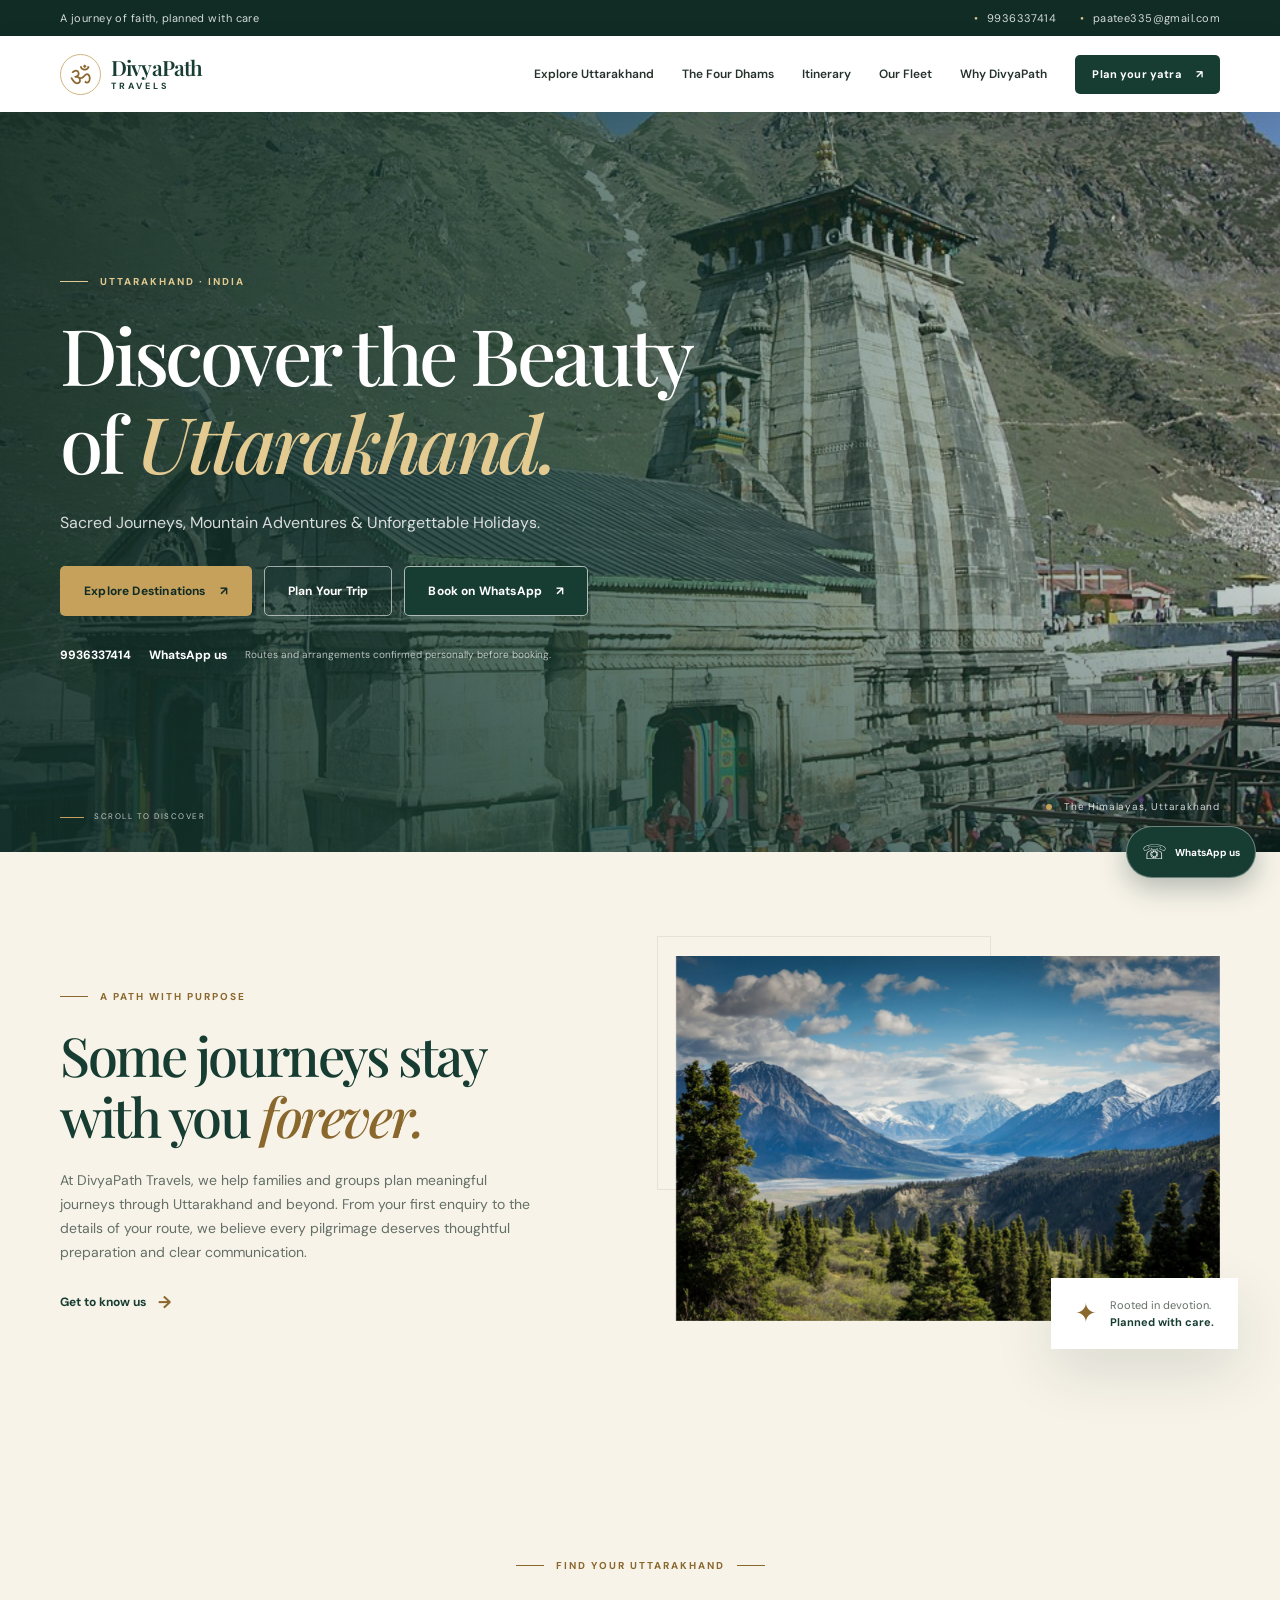
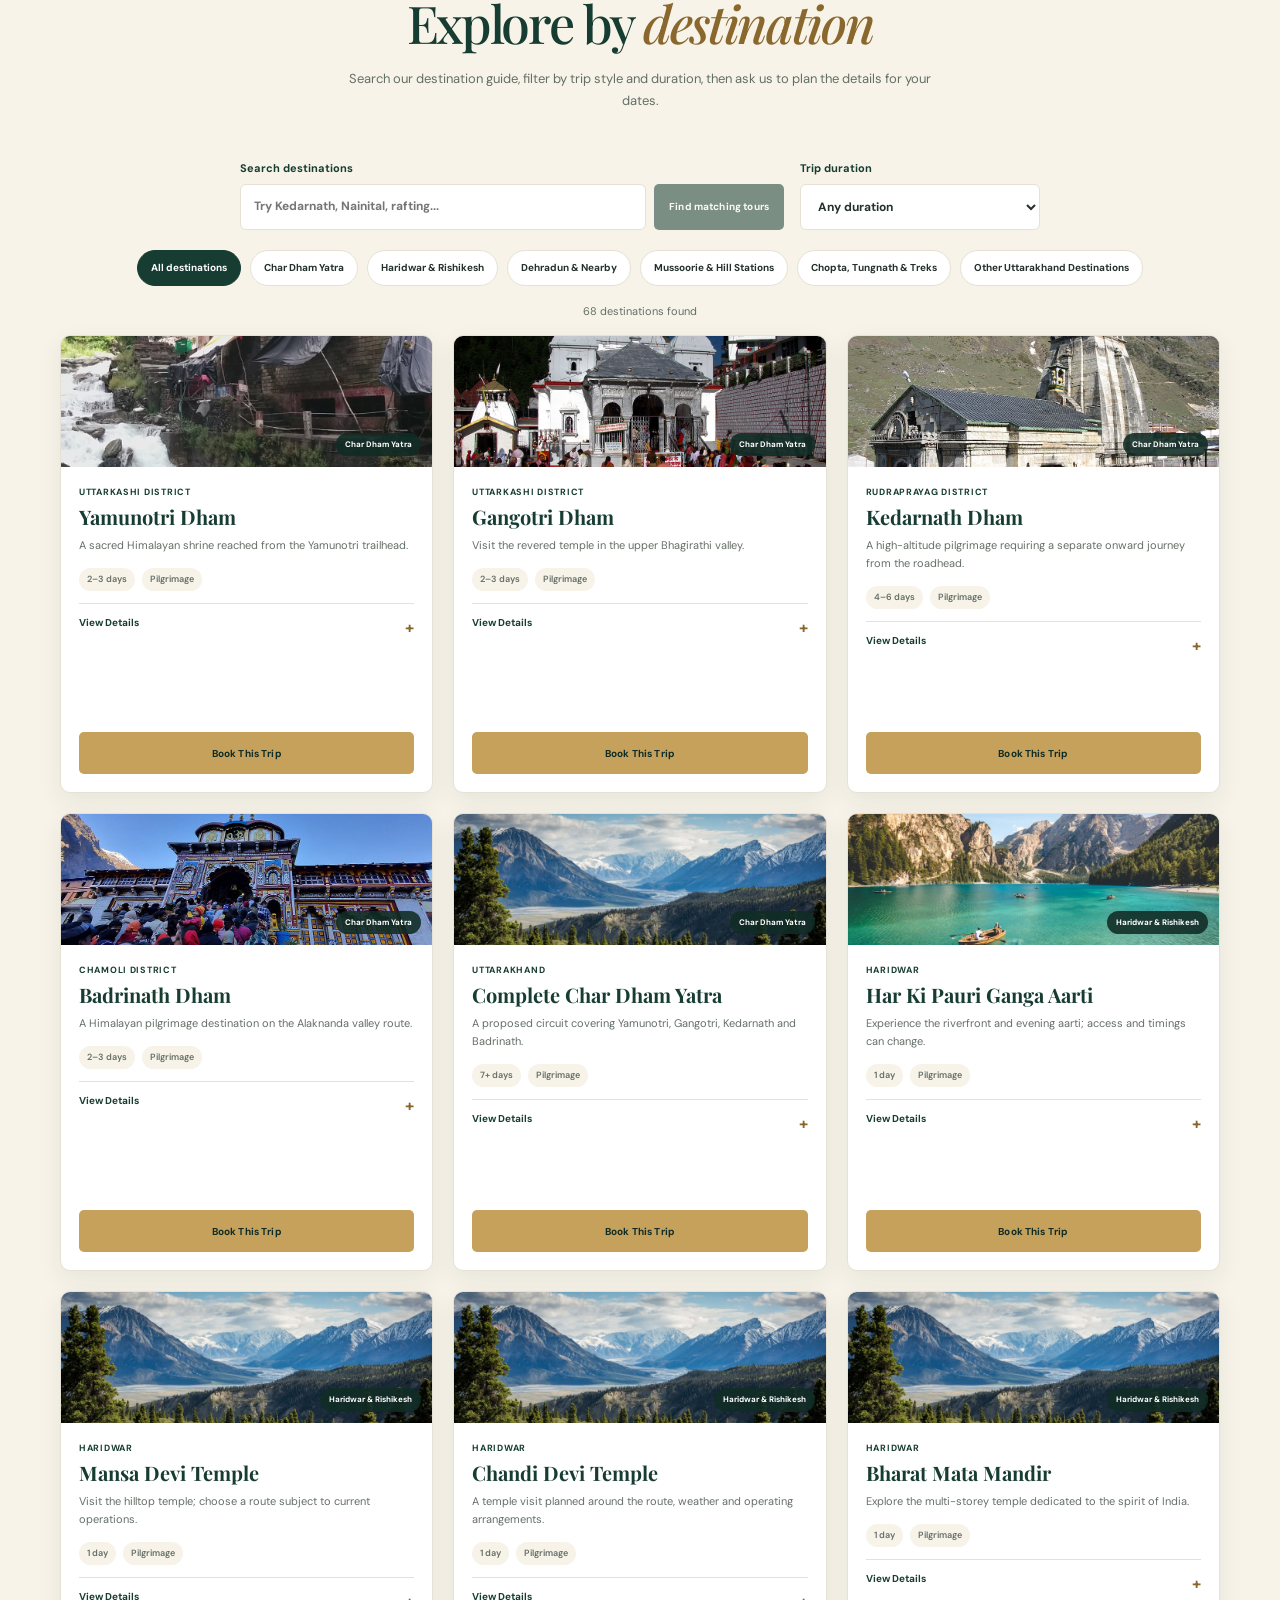
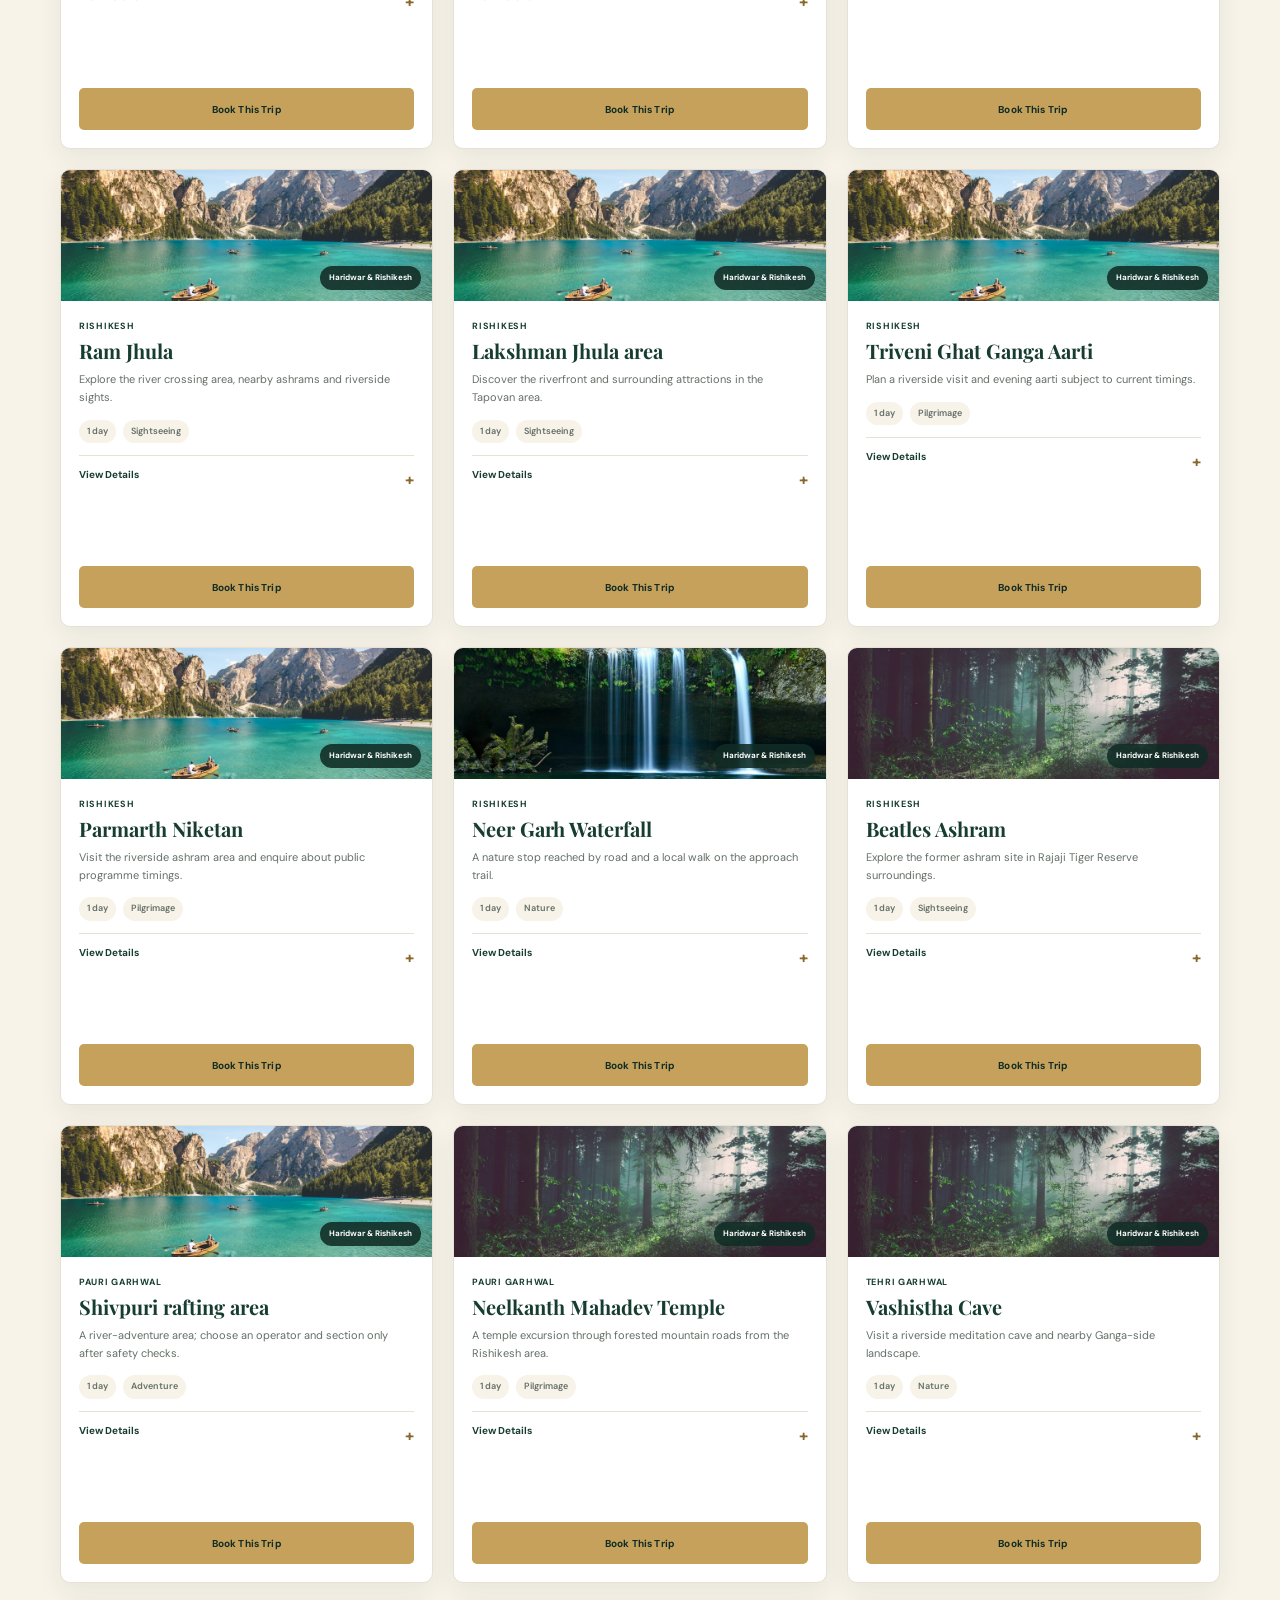
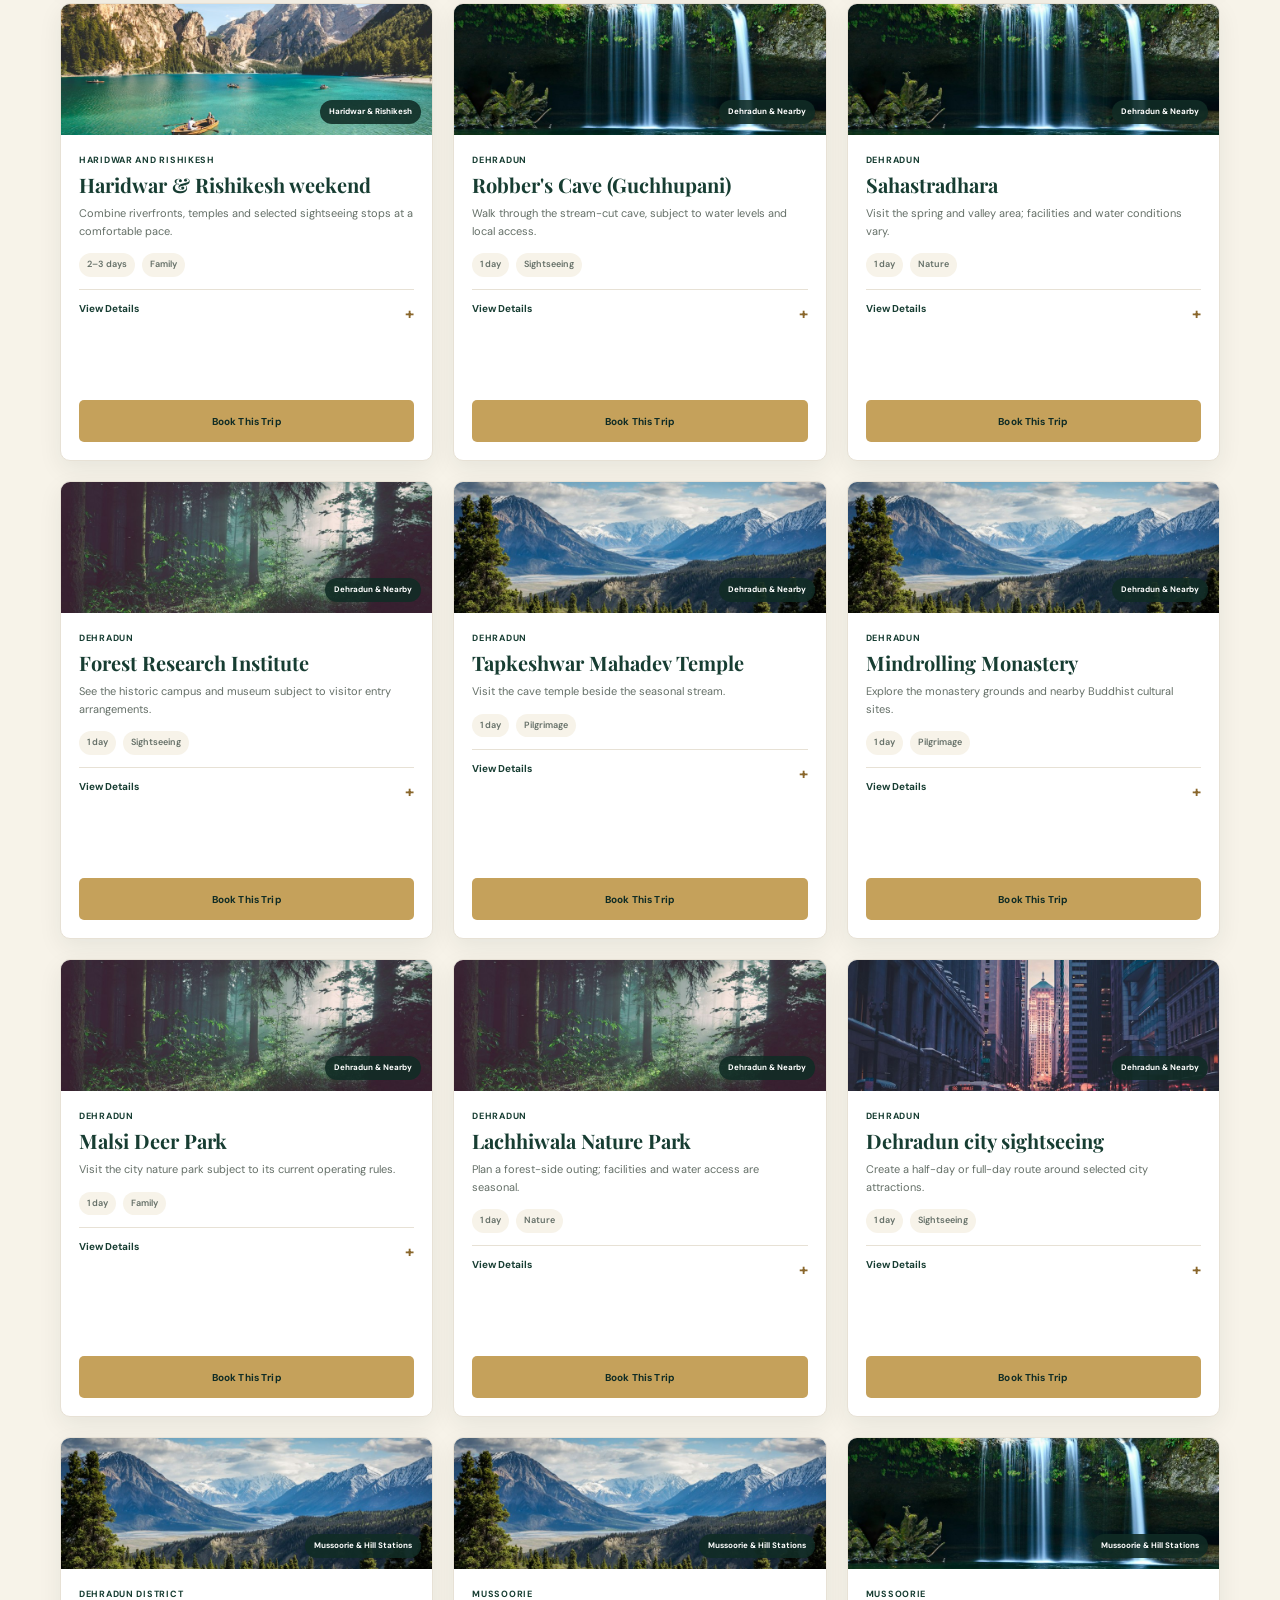
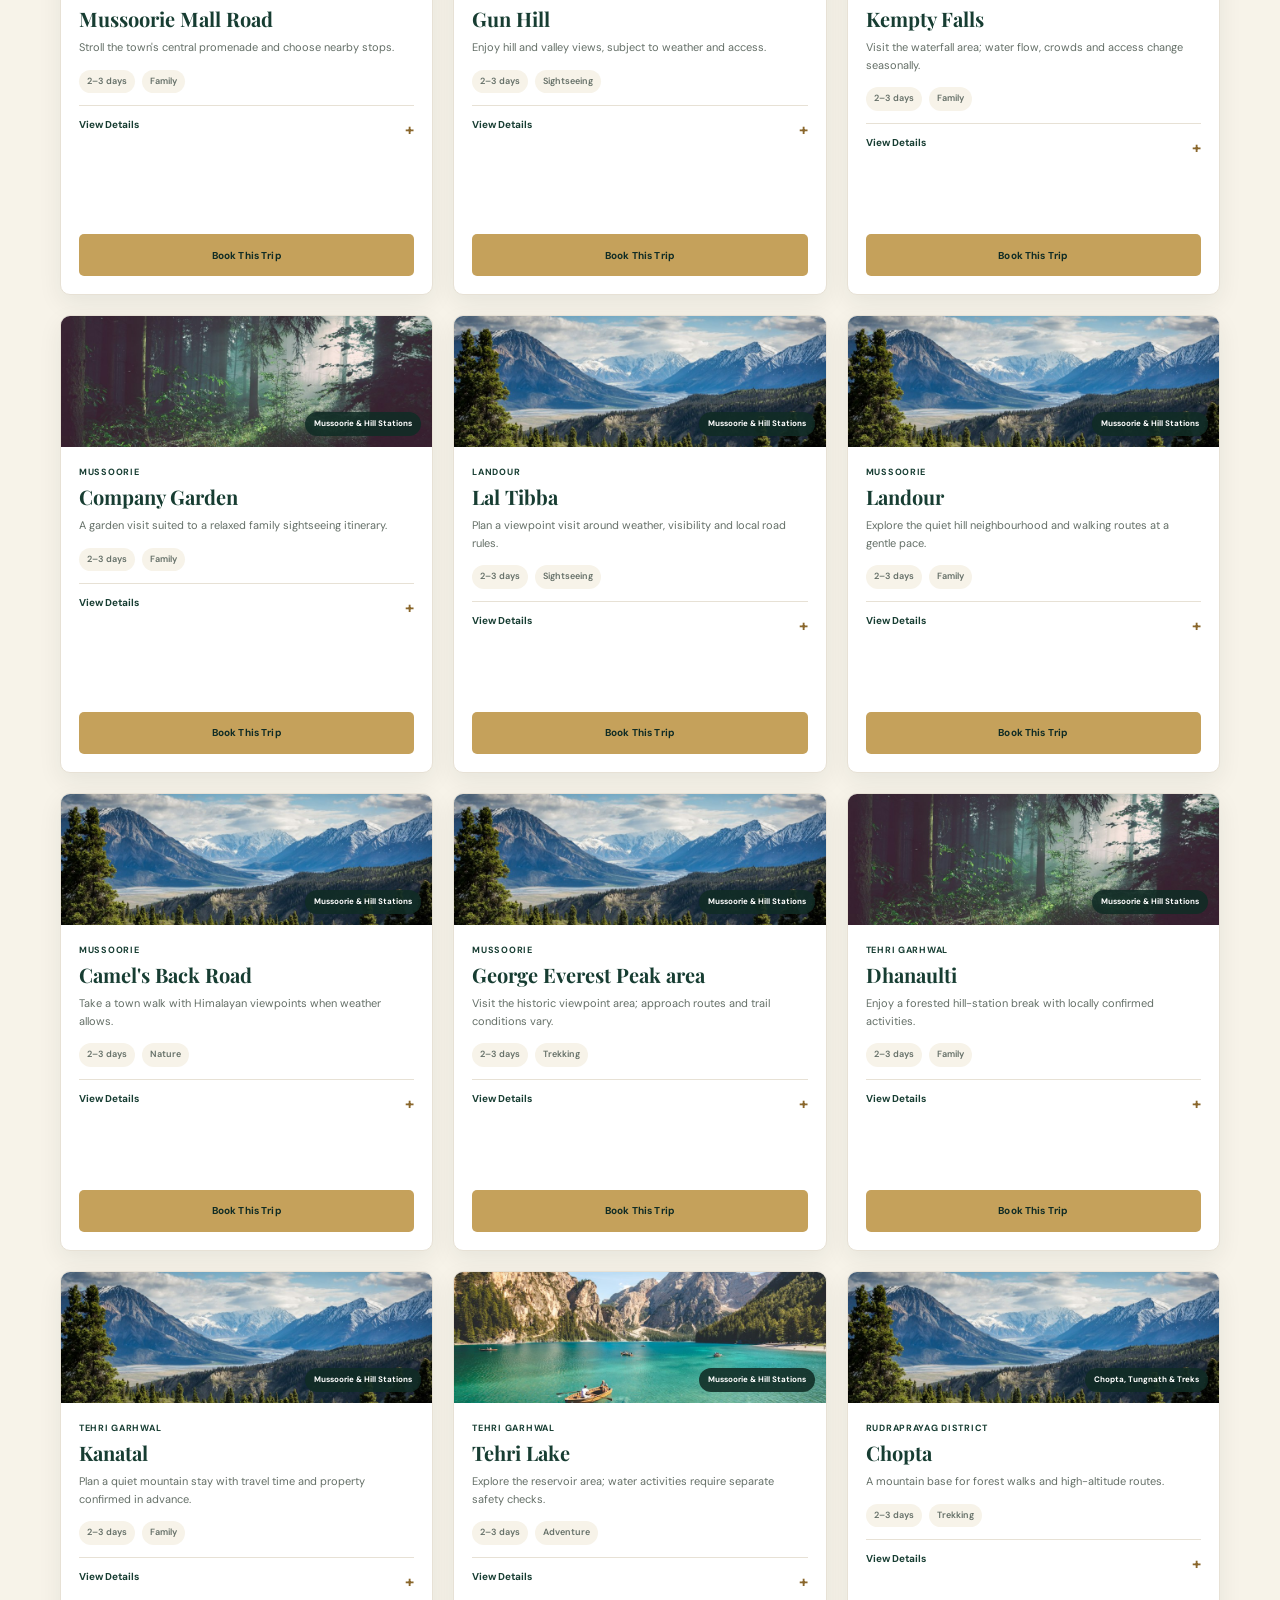
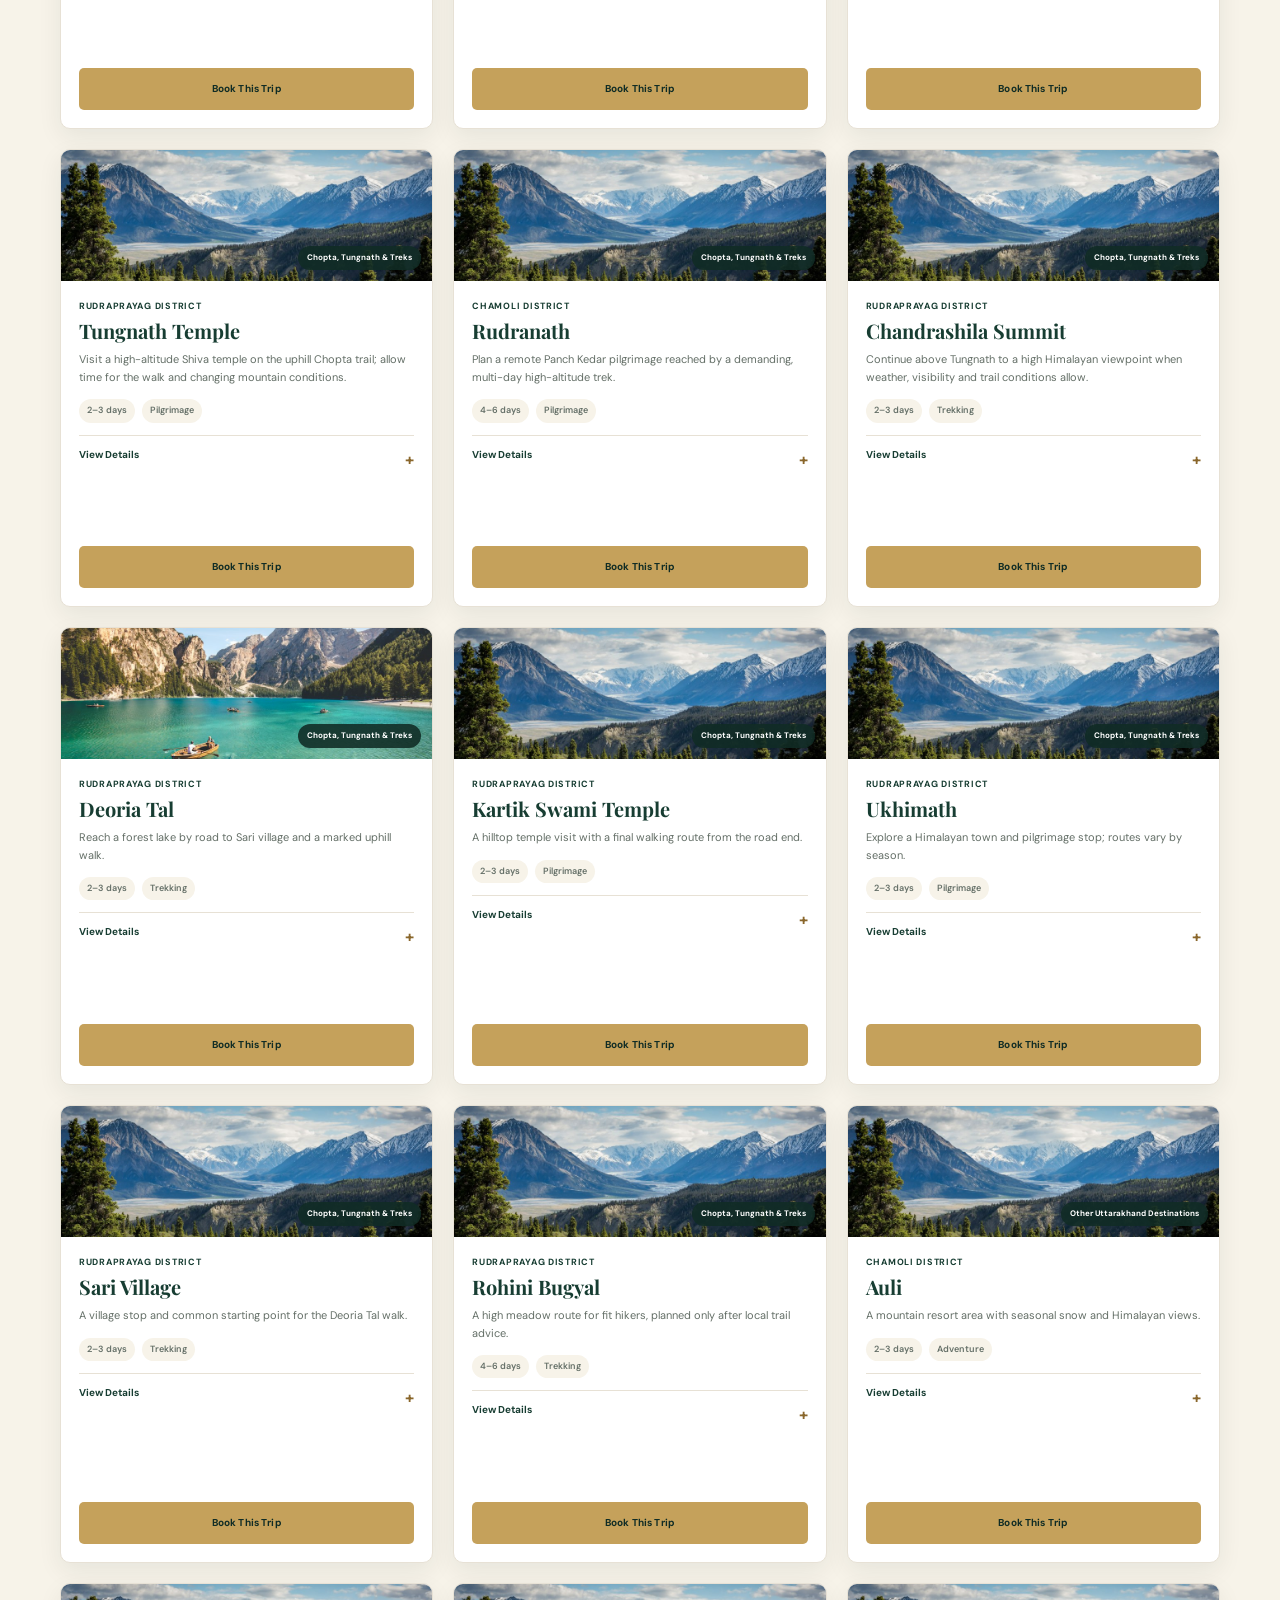
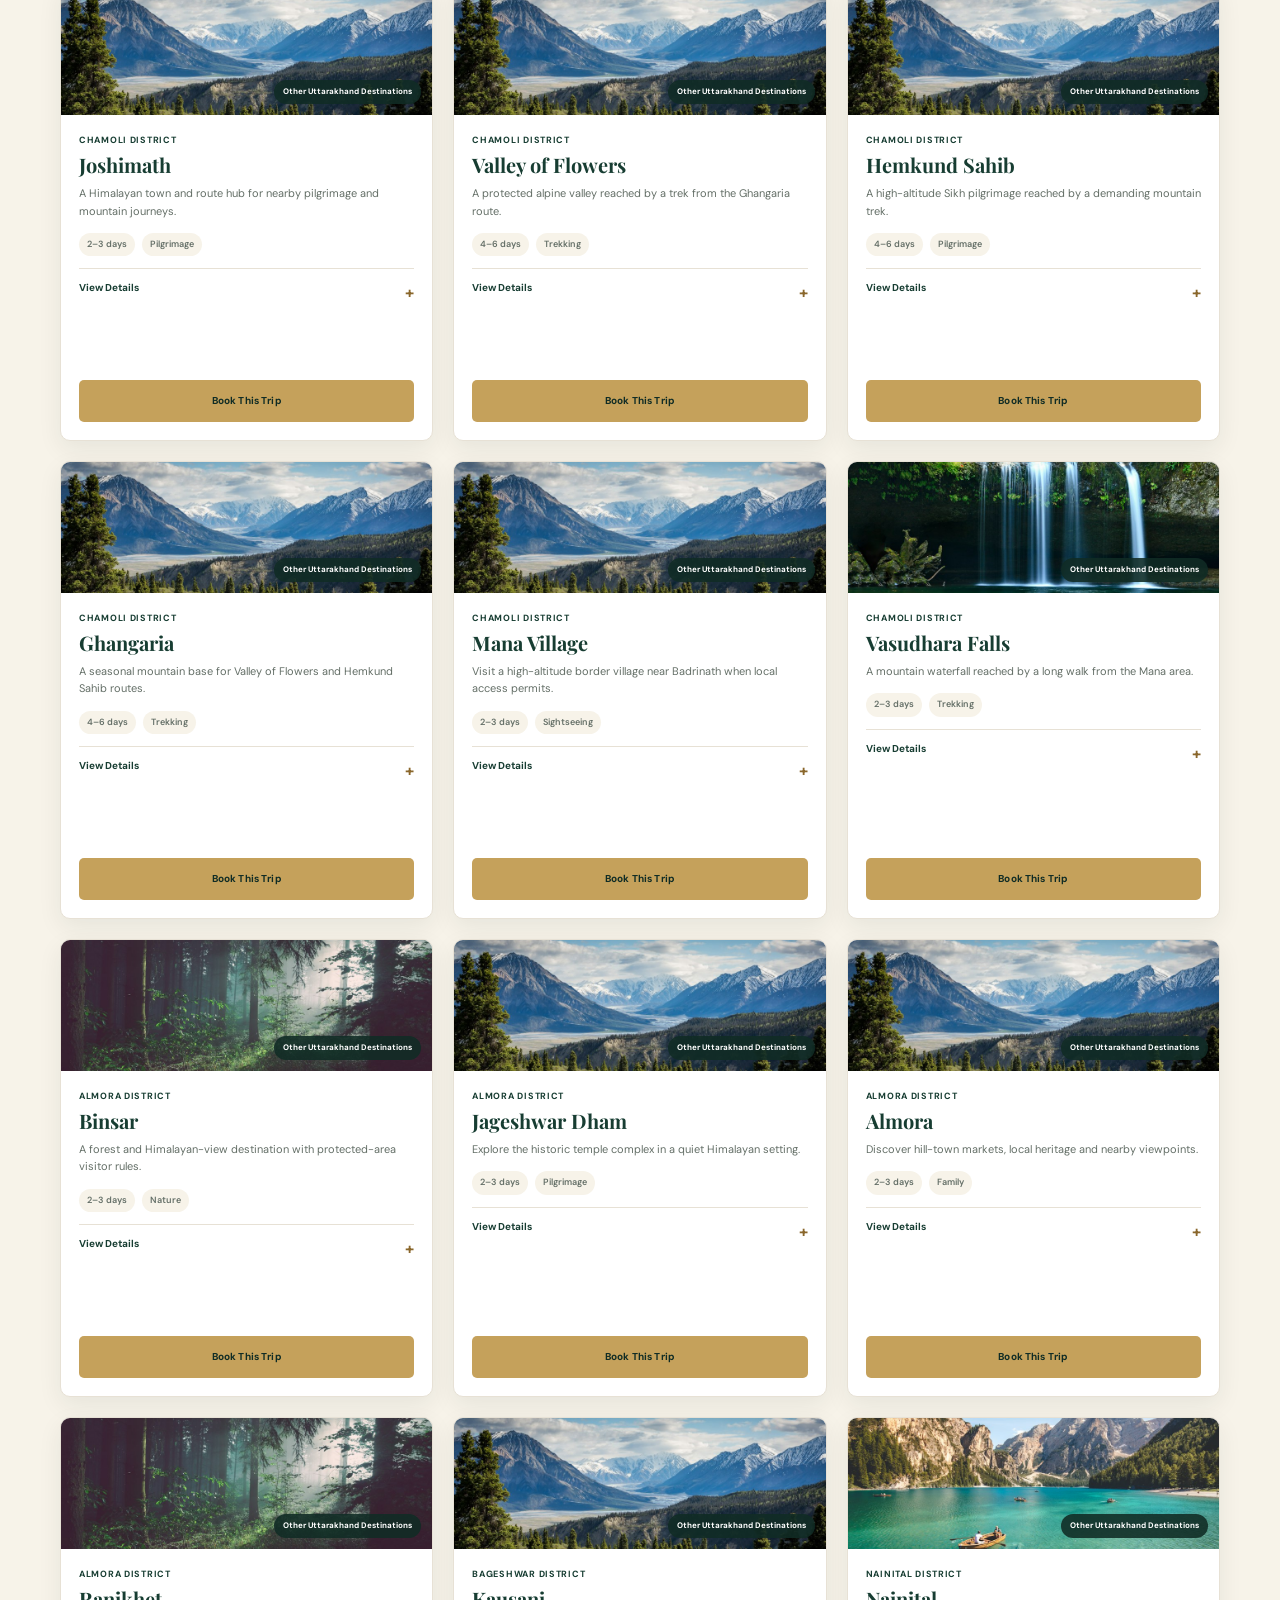
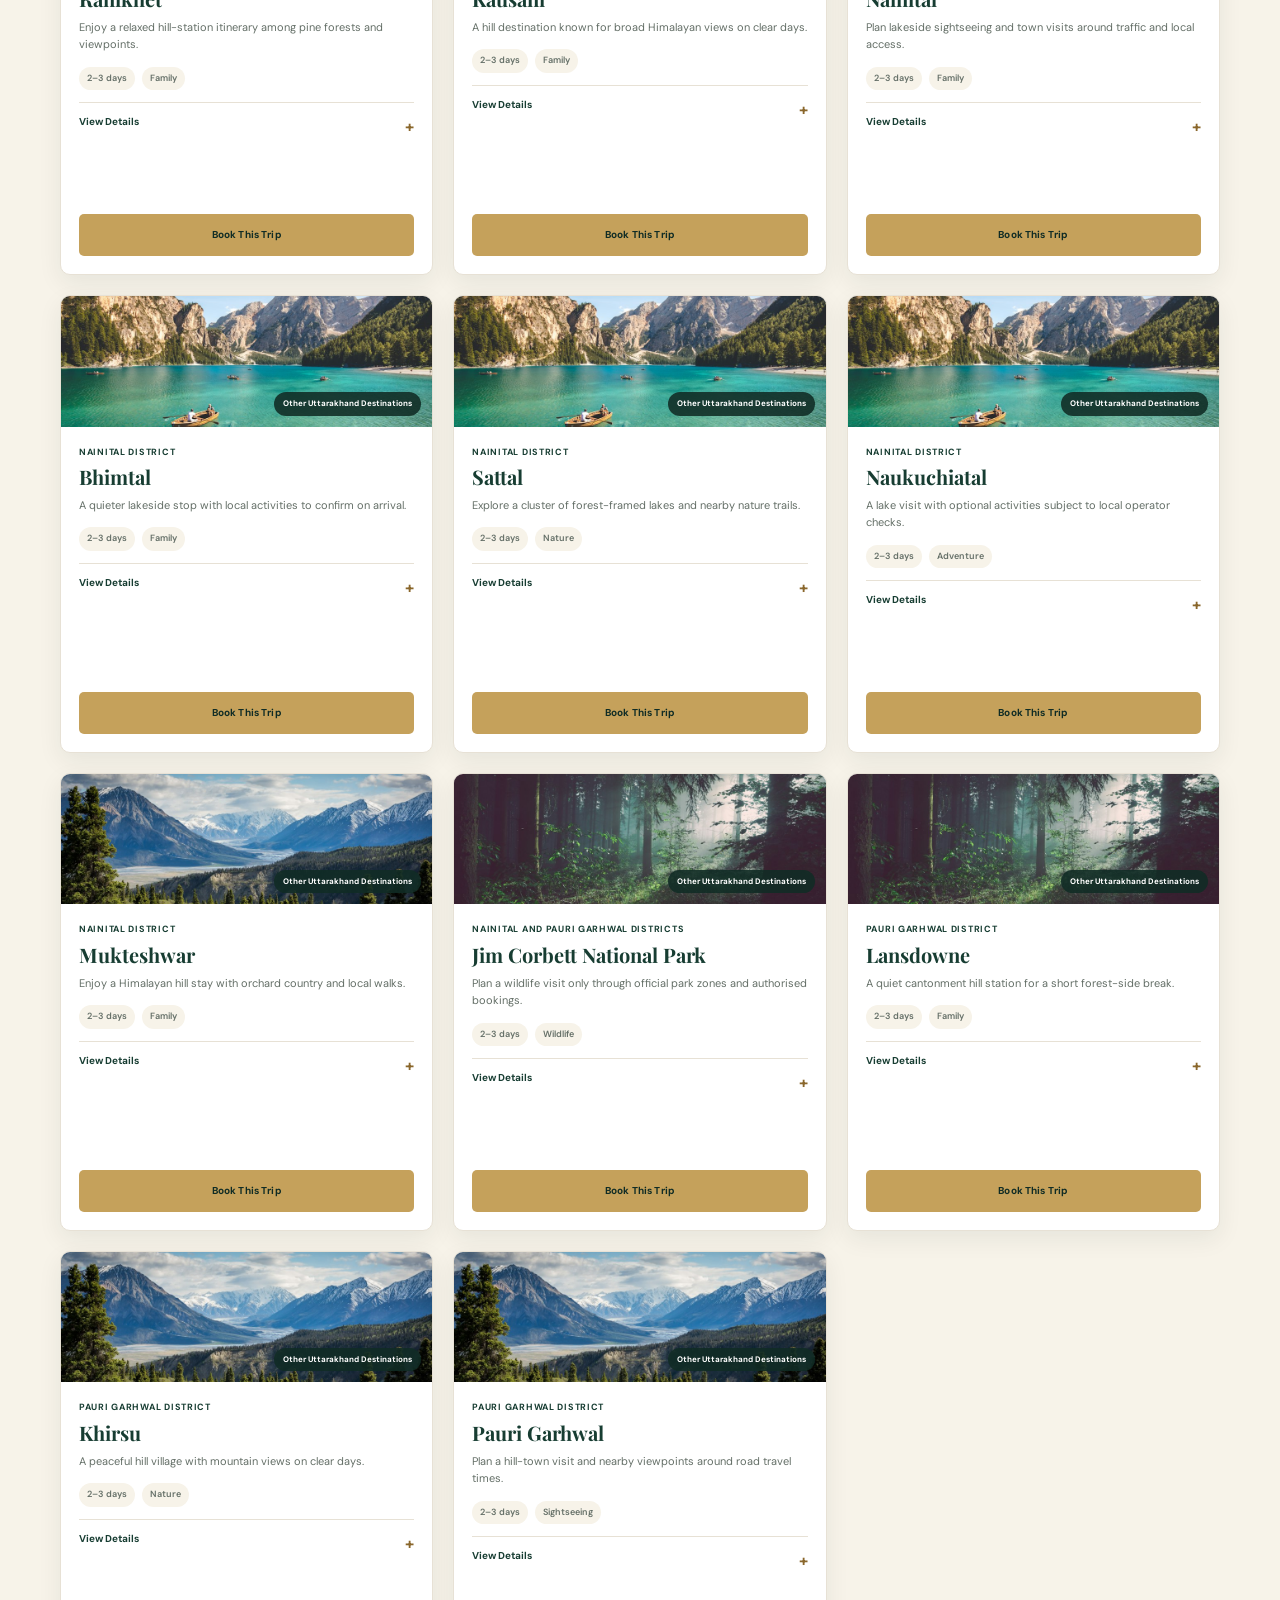
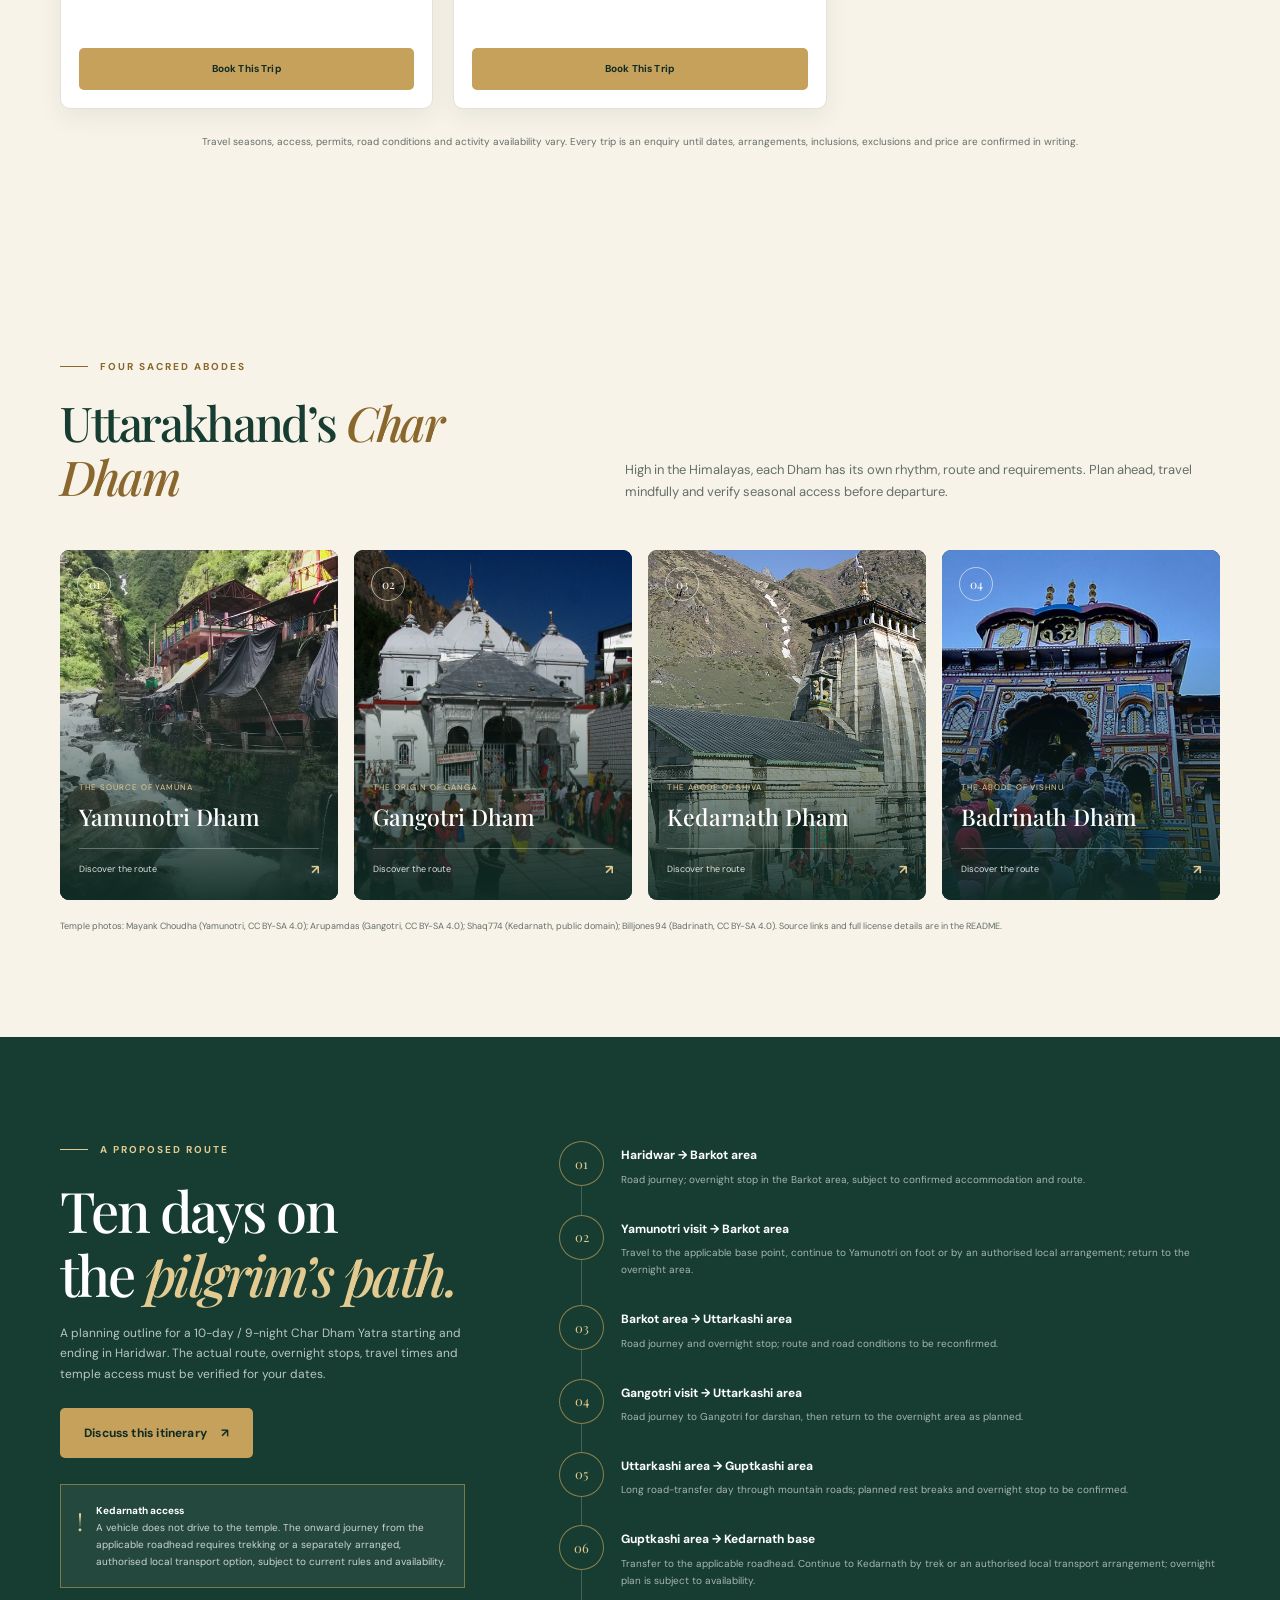
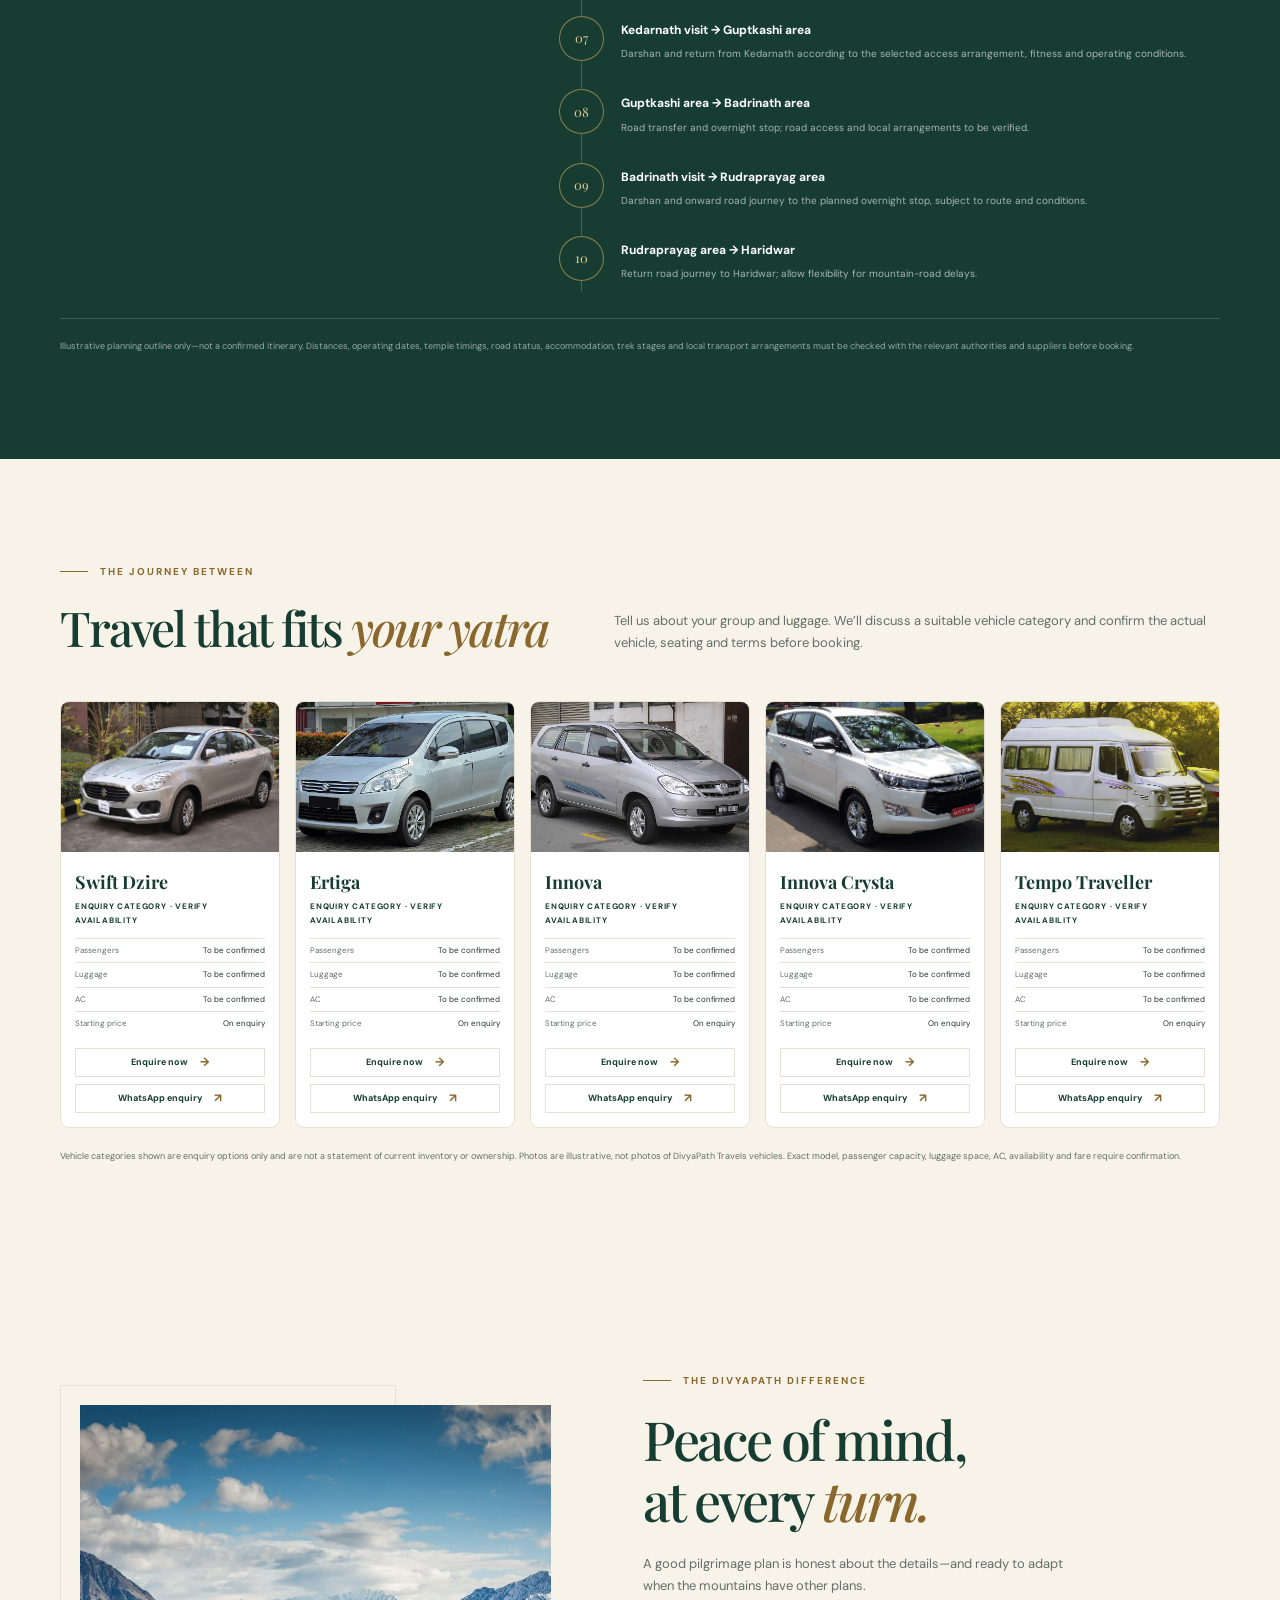
<file: index.html>
<!doctype html>
<html lang="en">
<head>
  <meta charset="utf-8">
  <meta name="viewport" content="width=device-width, initial-scale=1">
  <meta name="theme-color" content="#173D32">
  <meta name="description" content="Discover Uttarakhand with DivyaPath Travels. Explore Char Dham pilgrimage, Himalayan treks, hill stations, family holidays and custom tours.">
  <meta name="robots" content="index, follow">
  <meta property="og:type" content="website">
  <meta property="og:title" content="DivyaPath Travels | Discover the Beauty of Uttarakhand">
  <meta property="og:description" content="Sacred journeys, mountain adventures and unforgettable holidays in Uttarakhand.">
  <link rel="canonical" href="">
  <meta property="og:url" content="">
  <meta property="og:image" content="">
  <title>DivyaPath Travels | Uttarakhand Holidays &amp; Pilgrimage Tours</title>
  <link rel="icon" href="favicon.svg" type="image/svg+xml">
  <link rel="preconnect" href="https://fonts.googleapis.com">
  <link rel="preconnect" href="https://fonts.gstatic.com" crossorigin>
  <link href="https://fonts.googleapis.com/css2?family=DM+Sans:wght@400;500;600;700&family=Playfair+Display:wght@500;600;700&display=swap" rel="stylesheet">
  <link rel="stylesheet" href="style.css">
  <script type="application/ld+json" id="business-schema">
  {
    "@context": "https://schema.org",
    "@type": "TravelAgency",
    "name": "DivyaPath Travels",
    "description": "Char Dham Yatra and religious tourism in Uttarakhand, India.",
    "areaServed": {
      "@type": "AdministrativeArea",
      "name": "Uttarakhand, India"
    }
  }
  </script>
  <script src="script.js" defer></script>
</head>
<body>
  <a class="skip-link" href="#main-content">Skip to main content</a>

  <div class="contact-bar">
    <div class="container contact-bar__inner">
      <p class="contact-bar__welcome">A journey of faith, planned with care</p>
      <div class="contact-bar__details" aria-label="Business contact details">
        <span data-contact="hours" hidden></span>
        <a data-contact="phone" hidden></a>
        <a data-contact="email" hidden></a>
      </div>
    </div>
  </div>

  <header class="site-header" id="top">
    <div class="container header-inner">
      <a class="brand" href="#top" aria-label="DivyaPath Travels home">
        <span class="brand__mark" aria-hidden="true">ॐ</span>
        <span class="brand__text"><strong>DivyaPath</strong><small>TRAVELS</small></span>
      </a>
      <button class="nav-toggle" type="button" aria-expanded="false" aria-controls="site-navigation" aria-label="Open navigation">
        <span></span><span></span><span></span>
      </button>
      <nav class="site-nav" id="site-navigation" aria-label="Main navigation">
        <a href="#destinations">Explore Uttarakhand</a>
        <a href="#dham">The Four Dhams</a>
        <a href="#itinerary">Itinerary</a>
        <a href="#fleet">Our Fleet</a>
        <a href="#about">Why DivyaPath</a>
        <a class="button button--small button--nav" href="#enquiry">Plan your yatra <span aria-hidden="true">↗</span></a>
      </nav>
    </div>
  </header>

  <main id="main-content">
    <section class="hero" aria-labelledby="hero-title">
      <div class="hero__shade"></div>
      <div class="container hero__content">
        <p class="eyebrow eyebrow--light"><span class="eyebrow__line"></span> UTTARAKHAND · INDIA</p>
        <h1 id="hero-title">Discover the Beauty<br>of <em>Uttarakhand.</em></h1>
        <p class="hero__lead">Sacred Journeys, Mountain Adventures &amp; Unforgettable Holidays.</p>
        <div class="hero__actions">
          <a class="button button--saffron" href="#destinations">Explore Destinations <span aria-hidden="true">↗</span></a>
          <a class="button button--outline-light" href="#enquiry">Plan Your Trip</a>
          <a class="button button--whatsapp" data-contact="whatsapp" data-contact-text="Book on WhatsApp" data-whatsapp-message="Namaste DivyaPath Travels, I would like to plan a trip in Uttarakhand." hidden>Book on WhatsApp <span aria-hidden="true">↗</span></a>
        </div>
        <div class="hero__contact">
          <a class="text-link text-link--light" data-contact="phone" hidden></a>
          <a class="text-link text-link--light" data-contact="whatsapp" hidden></a>
          <span class="hero__contact-note">Routes and arrangements confirmed personally before booking.</span>
        </div>
      </div>
      <div class="hero__caption"><span class="hero__caption-dot"></span> The Himalayas, Uttarakhand</div>
      <a class="hero__scroll" href="#welcome" aria-label="Scroll to discover"><span></span> SCROLL TO DISCOVER</a>
    </section>

    <section class="welcome section-pad" id="welcome">
      <div class="container welcome__grid">
        <div class="welcome__copy">
          <p class="eyebrow"><span class="eyebrow__line"></span> A PATH WITH PURPOSE</p>
          <h2>Some journeys stay<br>with you <em>forever.</em></h2>
          <p>At DivyaPath Travels, we help families and groups plan meaningful journeys through Uttarakhand and beyond. From your first enquiry to the details of your route, we believe every pilgrimage deserves thoughtful preparation and clear communication.</p>
          <a class="text-link" href="#about">Get to know us <span aria-hidden="true">→</span></a>
        </div>
        <div class="welcome__visual">
          <img src="assets/images/himalaya-landscape.jpg" alt="High Himalayan mountain scenery in Uttarakhand" loading="lazy" data-fallback="mountain">
          <div class="welcome__note"><span class="welcome__note-mark" aria-hidden="true">✦</span><span>Rooted in devotion.<br><strong>Planned with care.</strong></span></div>
        </div>
      </div>
    </section>

    <section class="destination-explorer section-pad" id="destinations">
      <div class="container">
        <div class="section-heading section-heading--center">
          <p class="eyebrow"><span class="eyebrow__line"></span> FIND YOUR UTTARAKHAND <span class="eyebrow__line"></span></p>
          <h2>Explore by <em>destination</em></h2>
          <p>Search our destination guide, filter by trip style and duration, then ask us to plan the details for your dates.</p>
        </div>
        <div class="destination-tools" aria-label="Destination filters">
          <div class="destination-search">
            <label for="destination-search">Search destinations</label>
            <div class="destination-search__controls">
              <input id="destination-search" type="search" placeholder="Try Kedarnath, Nainital, rafting..." autocomplete="off">
              <button class="button button--nav destination-search__button" id="destination-tour-search" type="button" disabled>Find matching tours</button>
            </div>
          </div>
          <label class="destination-duration">Trip duration
            <select id="duration-filter">
              <option value="all">Any duration</option>
              <option value="1">1 day</option>
              <option value="2-3">2–3 days</option>
              <option value="4-6">4–6 days</option>
              <option value="7+">7+ days</option>
            </select>
          </label>
        </div>
        <dialog class="tour-results-dialog" id="tour-results-dialog" aria-labelledby="tour-results-title" aria-describedby="tour-results-description">
          <div class="tour-results-dialog__content">
            <div class="tour-results-dialog__heading">
              <div>
                <p class="eyebrow">TOURS FOR YOUR DESTINATION</p>
                <h2 id="tour-results-title">Matching tours</h2>
                <p id="tour-results-description"></p>
              </div>
              <button class="tour-results-dialog__close" type="button" aria-label="Close matching tours">×</button>
            </div>
            <div class="tour-results-list" id="tour-results-list"></div>
          </div>
        </dialog>
        <div class="destination-filters" id="destination-filters" role="group" aria-label="Filter by destination category"></div>
        <p class="destination-count" id="destination-count" role="status" aria-live="polite"></p>
        <div class="destination-grid" id="destination-grid" aria-live="polite"></div>
        <p class="destination-note">Travel seasons, access, permits, road conditions and activity availability vary. Every trip is an enquiry until dates, arrangements, inclusions, exclusions and price are confirmed in writing.</p>
      </div>
    </section>

    <section class="dham section-pad" id="dham">
      <div class="container">
        <div class="section-heading section-heading--split">
          <div>
            <p class="eyebrow"><span class="eyebrow__line"></span> FOUR SACRED ABODES</p>
            <h2>Uttarakhand’s <em>Char Dham</em></h2>
          </div>
          <p>High in the Himalayas, each Dham has its own rhythm, route and requirements. Plan ahead, travel mindfully and verify seasonal access before departure.</p>
        </div>
        <div class="dham-grid">
          <a class="dham-card" href="#enquiry" data-destination="Yamunotri Dham" data-package="Custom Private Tour">
            <img src="assets/images/yamunotri-temple.jpg" alt="Yamunotri Temple, nestled in the Himalayan landscape" loading="lazy" data-fallback="temple">
            <span class="dham-card__number">01</span><span class="dham-card__body"><small>THE SOURCE OF YAMUNA</small><strong>Yamunotri Dham</strong><span>Discover the route <b aria-hidden="true">↗</b></span></span>
          </a>
          <a class="dham-card" href="#enquiry" data-destination="Gangotri Dham" data-package="Custom Private Tour">
            <img src="assets/images/gangotri-temple.jpg" alt="Gangotri Temple, a sacred shrine in Uttarakhand" loading="lazy" data-fallback="temple">
            <span class="dham-card__number">02</span><span class="dham-card__body"><small>THE ORIGIN OF GANGA</small><strong>Gangotri Dham</strong><span>Discover the route <b aria-hidden="true">↗</b></span></span>
          </a>
          <a class="dham-card" href="#enquiry" data-destination="Kedarnath Dham" data-package="Custom Private Tour">
            <img src="assets/images/kedarnath-temple.jpg" alt="Kedarnath Temple beneath the snow-covered Himalayan peaks" loading="lazy" data-fallback="temple">
            <span class="dham-card__number">03</span><span class="dham-card__body"><small>THE ABODE OF SHIVA</small><strong>Kedarnath Dham</strong><span>Discover the route <b aria-hidden="true">↗</b></span></span>
          </a>
          <a class="dham-card" href="#enquiry" data-destination="Badrinath Dham" data-package="Custom Private Tour">
            <img src="assets/images/badrinath-temple.jpg" alt="Badrinath Temple, a revered Himalayan pilgrimage destination" loading="lazy" data-fallback="temple">
            <span class="dham-card__number">04</span><span class="dham-card__body"><small>THE ABODE OF VISHNU</small><strong>Badrinath Dham</strong><span>Discover the route <b aria-hidden="true">↗</b></span></span>
          </a>
        </div>
        <p class="image-credit">Temple photos: Mayank Choudha (Yamunotri, CC BY-SA 4.0); Arupamdas (Gangotri, CC BY-SA 4.0); Shaq774 (Kedarnath, public domain); Billjones94 (Badrinath, CC BY-SA 4.0). Source links and full license details are in the README.</p>
      </div>
    </section>

    <section class="itinerary section-pad section-navy" id="itinerary">
      <div class="container itinerary__grid">
        <div class="itinerary__intro">
          <p class="eyebrow eyebrow--light"><span class="eyebrow__line"></span> A PROPOSED ROUTE</p>
          <h2>Ten days on<br>the <em>pilgrim’s path.</em></h2>
          <p>A planning outline for a 10-day / 9-night Char Dham Yatra starting and ending in Haridwar. The actual route, overnight stops, travel times and temple access must be verified for your dates.</p>
          <a class="button button--saffron" href="#enquiry" data-destination="Complete Char Dham Yatra" data-package="Seven-to-Twelve-Day Pilgrimage Tour">Discuss this itinerary <span aria-hidden="true">↗</span></a>
          <div class="itinerary__alert"><span aria-hidden="true">!</span><p><strong>Kedarnath access</strong><br>A vehicle does not drive to the temple. The onward journey from the applicable roadhead requires trekking or a separately arranged, authorised local transport option, subject to current rules and availability.</p></div>
        </div>
        <ol class="day-list">
          <li><span class="day-list__number">01</span><div><strong>Haridwar → Barkot area</strong><p>Road journey; overnight stop in the Barkot area, subject to confirmed accommodation and route.</p></div></li>
          <li><span class="day-list__number">02</span><div><strong>Yamunotri visit → Barkot area</strong><p>Travel to the applicable base point, continue to Yamunotri on foot or by an authorised local arrangement; return to the overnight area.</p></div></li>
          <li><span class="day-list__number">03</span><div><strong>Barkot area → Uttarkashi area</strong><p>Road journey and overnight stop; route and road conditions to be reconfirmed.</p></div></li>
          <li><span class="day-list__number">04</span><div><strong>Gangotri visit → Uttarkashi area</strong><p>Road journey to Gangotri for darshan, then return to the overnight area as planned.</p></div></li>
          <li><span class="day-list__number">05</span><div><strong>Uttarkashi area → Guptkashi area</strong><p>Long road-transfer day through mountain roads; planned rest breaks and overnight stop to be confirmed.</p></div></li>
          <li><span class="day-list__number">06</span><div><strong>Guptkashi area → Kedarnath base</strong><p>Transfer to the applicable roadhead. Continue to Kedarnath by trek or an authorised local transport arrangement; overnight plan is subject to availability.</p></div></li>
          <li><span class="day-list__number">07</span><div><strong>Kedarnath visit → Guptkashi area</strong><p>Darshan and return from Kedarnath according to the selected access arrangement, fitness and operating conditions.</p></div></li>
          <li><span class="day-list__number">08</span><div><strong>Guptkashi area → Badrinath area</strong><p>Road transfer and overnight stop; road access and local arrangements to be verified.</p></div></li>
          <li><span class="day-list__number">09</span><div><strong>Badrinath visit → Rudraprayag area</strong><p>Darshan and onward road journey to the planned overnight stop, subject to route and conditions.</p></div></li>
          <li><span class="day-list__number">10</span><div><strong>Rudraprayag area → Haridwar</strong><p>Return road journey to Haridwar; allow flexibility for mountain-road delays.</p></div></li>
        </ol>
      </div>
      <div class="container itinerary__footnote">Illustrative planning outline only—not a confirmed itinerary. Distances, operating dates, temple timings, road status, accommodation, trek stages and local transport arrangements must be checked with the relevant authorities and suppliers before booking.</div>
    </section>

    <section class="fleet section-pad" id="fleet">
      <div class="container">
        <div class="section-heading section-heading--split">
          <div>
            <p class="eyebrow"><span class="eyebrow__line"></span> THE JOURNEY BETWEEN</p>
            <h2>Travel that fits <em>your yatra</em></h2>
          </div>
          <p>Tell us about your group and luggage. We’ll discuss a suitable vehicle category and confirm the actual vehicle, seating and terms before booking.</p>
        </div>
        <div class="fleet-grid" id="fleet-grid"></div>
        <p class="fleet-disclaimer">Vehicle categories shown are enquiry options only and are not a statement of current inventory or ownership. Photos are illustrative, not photos of DivyaPath Travels vehicles. Exact model, passenger capacity, luggage space, AC, availability and fare require confirmation.</p>
      </div>
    </section>

    <section class="why section-pad section-tint" id="about">
      <div class="container why__grid">
        <div class="why__visual">
          <img src="assets/images/himalaya-landscape.jpg" alt="A winding mountain route through Uttarakhand" loading="lazy" data-fallback="mountain">
          <span class="why__seal"><span>DIVYAPATH</span><strong>यात्रा<br>with care</strong><span>TRAVELS</span></span>
        </div>
        <div class="why__content">
          <p class="eyebrow"><span class="eyebrow__line"></span> THE DIVYAPATH DIFFERENCE</p>
          <h2>Peace of mind,<br>at every <em>turn.</em></h2>
          <p class="why__lead">A good pilgrimage plan is honest about the details—and ready to adapt when the mountains have other plans.</p>
          <div class="why-list">
            <article><span class="why-list__icon" aria-hidden="true">01</span><div><h3>Clear, personal planning</h3><p>Discuss your dates, group and preferences directly before a proposal is prepared.</p></div></article>
            <article><span class="why-list__icon" aria-hidden="true">02</span><div><h3>Details confirmed upfront</h3><p>Review the itinerary, inclusions, exclusions and arrangements in writing before you accept.</p></div></article>
            <article><span class="why-list__icon" aria-hidden="true">03</span><div><h3>A thoughtful pace</h3><p>Plan around mountain travel, temple access and the needs of your travelling group.</p></div></article>
            <article><span class="why-list__icon" aria-hidden="true">04</span><div><h3>No surprises by design</h3><p>Unconfirmed services and prices are never presented as guaranteed offers.</p></div></article>
          </div>
        </div>
      </div>
    </section>

    <section class="booking section-pad" id="how-to-book">
      <div class="container">
        <div class="section-heading section-heading--center">
          <p class="eyebrow"><span class="eyebrow__line"></span> FROM FIRST HELLO TO FAREWELL <span class="eyebrow__line"></span></p>
          <h2>Your yatra, <em>step by step</em></h2>
          <p>Every detail is discussed and accepted before a booking is treated as confirmed.</p>
        </div>
        <div class="booking-steps">
          <article><span>01</span><h3>Share your plans</h3><p>Tell us your destination, dates, group size and preferences through the enquiry form.</p></article>
          <article><span>02</span><h3>Review your proposal</h3><p>Discuss a proposed itinerary, price, inclusions, exclusions and unconfirmed arrangements.</p></article>
          <article><span>03</span><h3>Confirm together</h3><p>A booking exists only after you accept the final details and the business confirms them with you.</p></article>
          <article><span>04</span><h3>Prepare for departure</h3><p>Reconfirm travel, access and operating arrangements before your journey begins.</p></article>
        </div>
      </div>
    </section>

    <section class="faq section-pad section-tint" id="faq">
      <div class="container faq__grid">
        <div class="faq__intro">
          <p class="eyebrow"><span class="eyebrow__line"></span> GOOD TO KNOW</p>
          <h2>Questions before<br> your <em>journey?</em></h2>
          <p>We believe a clear answer is part of a good travel plan.</p>
          <a class="text-link" href="#enquiry">Ask us directly <span aria-hidden="true">→</span></a>
        </div>
        <div class="faq-list">
          <details><summary>Where does the Char Dham Yatra start?<span aria-hidden="true">+</span></summary><p>Haridwar is the proposed departure point shown on this website. The operating address and exact pickup point are not yet confirmed; please verify them with the business before travel.</p></details>
          <details><summary>Does the vehicle take us directly to Kedarnath Temple?<span aria-hidden="true">+</span></summary><p>No. Road transport goes only as far as the applicable roadhead. Reaching the temple requires trekking or a separately arranged, authorised local transport option. Current rules, availability and suitability must be confirmed for your dates.</p></details>
          <details><summary>Are meals included in every package?<span aria-hidden="true">+</span></summary><p>Meal arrangements depend on the package and itinerary. A full-board proposal should specify breakfast, lunch and dinner, where applicable. Do not assume meals are included unless they are listed on your accepted written proposal.</p></details>
          <details><summary>Are the package prices on this website final?<span aria-hidden="true">+</span></summary><p>No rates are being advertised as confirmed offers. Request a written quotation for your dates and group; services and price are subject to review and explicit business confirmation.</p></details>
          <details><summary>When is my booking confirmed?<span aria-hidden="true">+</span></summary><p>Submitting an enquiry or opening WhatsApp does not confirm a booking. It is confirmed only after you accept the final written details and DivyaPath Travels confirms the booking with you.</p></details>
          <details><summary>Can you customise a family or group tour?<span aria-hidden="true">+</span></summary><p>You can request a customised family or group proposal. Routes, dates, accommodation, vehicle and meal arrangements will be discussed and confirmed before acceptance.</p></details>
        </div>
      </div>
    </section>

    <section class="enquiry section-pad section-navy" id="enquiry">
      <div class="container enquiry__grid">
        <div class="enquiry__intro">
          <p class="eyebrow eyebrow--light"><span class="eyebrow__line"></span> YOUR JOURNEY STARTS HERE</p>
          <h2>Let’s plan your<br><em>pilgrimage.</em></h2>
          <p>Share a few details and prepare a WhatsApp enquiry to DivyaPath Travels. We’ll confirm availability and arrangements with you directly.</p>
          <div class="enquiry__contact">
            <a data-contact="phone" hidden></a>
            <a data-contact="email" hidden></a>
            <a data-contact="whatsapp" hidden></a>
            <p class="contact-unavailable" data-contact-empty>Business contact channels will appear here once configured.</p>
          </div>
          <p class="enquiry__privacy">Your enquiry is prepared on this device and opened in WhatsApp. This static website does not store or transmit form submissions to a server.</p>
        </div>
        <div class="form-card">
          <form id="enquiry-form" novalidate>
            <div class="form-heading"><span>01 / YOUR TRIP</span><strong>Tell us what you have in mind</strong></div>
            <div class="form-grid">
              <label class="field field--wide">Full name <span class="required-mark">*</span><input type="text" name="name" autocomplete="name" required maxlength="100" placeholder="Your name"></label>
              <label class="field">Mobile number <span class="required-mark">*</span><input type="tel" name="mobile" autocomplete="tel" inputmode="tel" required maxlength="20" placeholder="10-digit mobile number" aria-describedby="mobile-hint"><small id="mobile-hint">Include country code if outside India.</small></label>
              <label class="field">Email address <span class="field__optional">(optional)</span><input type="email" name="email" autocomplete="email" maxlength="254" placeholder="you@example.com"></label>
              <label class="field">Destination <span class="required-mark">*</span><select name="destination" required><option value="">Choose a destination</option></select></label>
              <label class="field">Pickup location <span class="required-mark">*</span><select name="pickup" required><option value="">Choose a pickup location</option><option>Haridwar</option><option>Rishikesh</option><option>Dehradun</option><option>Other — discuss with me</option></select></label>
              <label class="field">Drop-off location <span class="required-mark">*</span><select name="dropoff" required><option value="Same as pickup" selected>Same as pickup</option><option>Haridwar</option><option>Rishikesh</option><option>Dehradun</option><option>Other — discuss with me</option></select></label>
              <label class="field">Departure date <span class="required-mark">*</span><input type="date" name="date" required></label>
              <label class="field">Return date <span class="field__optional">(if known)</span><input type="date" name="returnDate"></label>
              <label class="field">Number of travellers <span class="required-mark">*</span><input type="number" name="travellers" inputmode="numeric" min="1" max="99" required placeholder="e.g. 4"></label>
              <label class="field">Package type<select name="package"><option value="">Not sure yet</option></select></label>
              <label class="field">Preferred vehicle<select name="vehicle"><option value="">Please advise</option><option>Sedan</option><option>SUV</option><option>Tempo Traveller</option></select></label>
              <label class="field">Hotel category<select name="accommodation"><option value="">Please advise</option><option>Budget stay (property to be confirmed)</option><option>Standard stay (property to be confirmed)</option><option>Comfort stay (property to be confirmed)</option><option>Homestay, if available</option><option>No accommodation needed</option></select></label>
              <label class="field">Room-sharing preference<select name="room"><option value="">Please advise</option><option>Single occupancy</option><option>Double sharing</option><option>Triple sharing</option><option>Family room, if available</option><option>Other — discuss with me</option></select></label>
              <label class="field">Meal requirements<input type="text" name="meals" maxlength="200" placeholder="Preferences or dietary needs"></label>
              <label class="field field--wide">Anything else we should know?<textarea name="message" rows="4" maxlength="1000" placeholder="Accessibility needs, preferred pace, questions..."></textarea></label>
            </div>
            <p class="form-notice" id="form-status" role="status" aria-live="polite"></p>
            <button class="button button--saffron button--submit" type="submit">Prepare WhatsApp booking request <span aria-hidden="true">↗</span></button>
            <p class="form-footnote">An enquiry is not a booking. Your trip is confirmed only after the business accepts it with you.</p>
          </form>
        </div>
      </div>
    </section>
  </main>

  <footer class="site-footer">
    <div class="container footer-main">
      <div class="footer-brand">
        <a class="brand brand--footer" href="#top"><span class="brand__mark" aria-hidden="true">ॐ</span><span class="brand__text"><strong>DivyaPath</strong><small>TRAVELS</small></span></a>
        <p>Thoughtful journeys to sacred places. Let’s plan your next yatra with care.</p>
        <div class="footer-social"><a data-contact="instagram" hidden aria-label="Instagram">Instagram ↗</a><a data-contact="facebook" hidden aria-label="Facebook">Facebook ↗</a></div>
      </div>
      <div class="footer-column">
        <h2>Explore &amp; plan</h2>
        <a href="#destinations">All destinations</a>
        <a href="#destinations" data-category-link="char-dham">Char Dham Yatra</a>
        <a href="#destinations" data-category-link="haridwar-rishikesh">Haridwar &amp; Rishikesh</a>
        <a href="#destinations" data-category-link="dehradun">Dehradun</a>
        <a href="#destinations" data-category-link="mussoorie">Mussoorie &amp; hill stations</a>
        <a href="#destinations" data-category-link="chopta-treks">Chopta &amp; treks</a>
        <a href="#destinations" data-category-link="other-uttarakhand">Other destinations</a>
        <a href="#how-to-book">How to book</a>
        <a href="#faq">Frequently asked questions</a>
        <a href="#enquiry">Send an enquiry</a>
        <span data-contact="domain" hidden></span>
      </div>
      <div class="footer-column footer-column--contact">
        <h2>Get in touch</h2>
        <p class="footer-column__intro">We’re happy to help you plan your yatra.</p>
        <div class="footer-contact-list">
          <div class="footer-contact-item"><span>Mobile</span><a data-contact="phone" hidden></a></div>
          <div class="footer-contact-item"><span>Gmail</span><a data-contact="email" hidden></a></div>
          <div class="footer-contact-item"><span>WhatsApp</span><a data-contact="whatsapp" data-contact-display="number" hidden></a></div>
          <div class="footer-contact-item"><span>Address</span><a data-contact="address" hidden></a></div>
        </div>
        <span data-contact="hours" hidden></span>
        <p class="contact-unavailable" data-contact-empty>Contact details will appear here once configured.</p>
      </div>
    </div>
    <div class="container legal-block">
      <details id="privacy"><summary>Privacy notice</summary><p>This static website does not send or save form data to a server. When you choose to prepare an enquiry, the details you entered are placed into a WhatsApp message link and opened on your device. WhatsApp is operated by a third party under its own privacy terms. Avoid sharing sensitive personal or payment information in an enquiry.</p></details>
      <details id="booking-terms"><summary>Booking information</summary><p>Website content, itineraries, vehicle categories and package descriptions are indicative and subject to confirmation. The form and WhatsApp link are enquiry tools only. No booking, availability, price or service is confirmed until the business provides and you accept written details, and the business confirms the booking.</p></details>
    </div>
    <div class="footer-bottom"><div class="container footer-bottom__inner"><p>© <span id="current-year"></span> DivyaPath Travels. All rights reserved.</p><p>Made for the journey. <a href="#top">Back to top ↑</a></p></div></div>
  </footer>

  <a class="whatsapp-float" data-contact="whatsapp" hidden aria-label="Chat with DivyaPath Travels on WhatsApp"><span aria-hidden="true">☏</span><span class="whatsapp-float__label">Let’s talk</span></a>
  <noscript><div class="noscript-banner">JavaScript is needed for package details and the enquiry form. Please enable JavaScript or use the business contact details once provided.</div></noscript>
</body>
</html>
</file>
<file: style.css>
/* Colors and fonts: edit these values to change the site theme. */
:root {
  color-scheme: light;
  --navy: #173D32;
  --navy-deep: #102C25;
  --navy-mid: #173D32;
  --ink: #24312B;
  --muted: #646F67;
  --gold: #8A672C;
  --saffron: #C5A15B;
  --teal: #173D32;
  --cream: #F7F3E9;
  --white: #FFFFFF;
  --line: #E7E1D5;
  --serif: "Playfair Display", Georgia, serif;
  --sans: "DM Sans", Arial, sans-serif;
  --shadow: 0 22px 60px rgba(16, 44, 37, .12);
}

/* Basic page styles */
* {
  box-sizing: border-box;
}
[hidden] {
  display: none !important;
}
html {
  scroll-behavior: smooth;
  scroll-padding-top: 94px;
}
body {
  margin: 0;
  background: var(--cream);
  color: var(--ink);
  font-family: var(--sans);
  font-size: 15px;
  line-height: 1.7;
  -webkit-font-smoothing: antialiased;
}
img {
  display: block;
  width: 100%;
}
a {
  color: inherit;
  text-decoration: none;
}
button, input, select, textarea {
  font: inherit;
}
button, a, input, select, textarea {
  -webkit-tap-highlight-color: transparent;
}
a:focus-visible, button:focus-visible, input:focus-visible, select:focus-visible, textarea:focus-visible, summary:focus-visible {
  outline: 3px solid var(--gold);
  outline-offset: 4px;
}
::selection {
  background: #E2CA91;
  color: var(--navy);
}
.container {
  width: min(1160px, calc(100% - 48px));
  margin-inline: auto;
}
.section-pad {
  padding-block: 104px;
}
.section-tint {
  background: var(--cream);
}
.packages.section-tint {
  background: var(--cream);
}
.why.section-tint {
  background: var(--cream);
}
.faq.section-tint {
  background: var(--cream);
}
.section-navy {
  background: var(--navy);
  color: var(--white);
}
.skip-link {
  position: fixed;
  z-index: 1000;
  top: 10px;
  left: 10px;
  padding: 10px 15px;
  transform: translateY(-160%);
  background: var(--white);
  color: var(--navy);
}
.skip-link:focus {
  transform: translateY(0);
}

/* Top contact bar */
.contact-bar {
  background: var(--navy-deep);
  color: rgba(255,255,255,.83);
  font-size: 11px;
  letter-spacing: .04em;
}
.contact-bar__inner, .contact-bar__details {
  display: flex;
  align-items: center;
  justify-content: space-between;
  gap: 24px;
  min-height: 36px;
}
.contact-bar p {
  margin: 0;
}
.contact-bar__details {
  justify-content: flex-end;
}
.contact-bar__details a, .contact-bar__details span {
  display: inline-flex;
  align-items: center;
  gap: 8px;
}
.contact-bar__details a::before {
  color: #E2CA91;
  content: "•";
}

/* Header and navigation */
.site-header {
  position: sticky;
  z-index: 30;
  top: 0;
  background: rgba(255,255,255,.97);
  box-shadow: 0 4px 22px rgba(16,44,37,.09);
  backdrop-filter: blur(12px);
}
.header-inner {
  display: flex;
  height: 76px;
  align-items: center;
  justify-content: space-between;
}
.brand {
  display: inline-flex;
  align-items: center;
  gap: 10px;
  color: var(--navy);
}
.brand__mark {
  display: grid;
  width: 41px;
  height: 41px;
  place-items: center;
  border: 1px solid rgba(197,161,91,.78);
  border-radius: 50%;
  color: var(--gold);
  font-family: Georgia, serif;
  font-size: 25px;
}
.brand--footer .brand__mark {
  border-color: rgba(226,202,145,.78);
  color: #E2CA91;
}
.brand__text {
  display: flex;
  flex-direction: column;
  line-height: 1.05;
}
.brand__text strong {
  font-family: var(--serif);
  font-size: 21px;
  font-weight: 600;
  letter-spacing: -.04em;
}
.brand__text small {
  margin-top: 4px;
  font-size: 9px;
  font-weight: 700;
  letter-spacing: .34em;
}
.site-nav {
  display: flex;
  align-items: center;
  gap: 28px;
}
.site-nav > a:not(.button) {
  color: var(--ink);
  font-size: 12px;
  font-weight: 600;
  transition: color .2s ease;
}
.site-nav > a:not(.button):hover {
  color: var(--navy);
}
.nav-toggle {
  display: none;
}

/* Buttons */
.button {
  display: inline-flex;
  min-height: 50px;
  align-items: center;
  justify-content: center;
  gap: 14px;
  padding: 0 23px;
  border: 1px solid transparent;
  border-radius: 5px;
  cursor: pointer;
  font-size: 12px;
  font-weight: 700;
  letter-spacing: .015em;
  transition: background .2s ease, transform .2s ease, border-color .2s ease;
}
.button:hover {
  transform: translateY(-2px);
}
.button--small {
  min-height: 39px;
  padding-inline: 16px;
  font-size: 11px;
}
.button--nav {
  background: var(--navy);
  color: var(--white);
}
.button--nav:hover {
  background: var(--navy-mid);
}
.button--saffron {
  background: var(--saffron);
  color: var(--navy-deep);
}
.button--saffron:hover {
  background: var(--navy);
  color: var(--white);
}
.button--outline-light {
  border-color: rgba(255,255,255,.58);
  color: var(--white);
}
.button--outline-light:hover {
  border-color: var(--white);
  background: rgba(255,255,255,.1);
}

/* Hero banner */
.hero {
  position: relative;
  display: flex;
  min-height: min(740px, calc(100vh - 112px));
  align-items: center;
  overflow: hidden;
  background: var(--navy) url("assets/images/kedarnath-temple.jpg") center 43% / cover no-repeat;
  color: var(--white);
}
.hero__shade {
  position: absolute;
  inset: 0;
  background: linear-gradient(90deg, rgba(16,44,37,.86) 0%, rgba(23,61,50,.68) 42%, rgba(23,61,50,.14) 100%), linear-gradient(0deg, rgba(16,44,37,.48), transparent 47%);
}
.hero__content {
  position: relative;
  z-index: 1;
  padding-block: 110px 132px;
}
.eyebrow {
  display: flex;
  align-items: center;
  gap: 12px;
  margin: 0 0 20px;
  color: var(--gold);
  font-size: 10px;
  font-weight: 700;
  letter-spacing: .2em;
}
.eyebrow__line {
  width: 28px;
  height: 1px;
  background: currentColor;
}
.eyebrow--light {
  color: #E2CA91;
}
.hero h1, h2 {
  margin: 0;
  color: var(--navy);
  font-family: var(--serif);
  font-weight: 500;
  letter-spacing: -.045em;
  line-height: 1.13;
}
.hero h1 {
  max-width: 740px;
  color: var(--white);
  font-size: clamp(46px, 7vw, 78px);
}
.hero h1 em {
  color: #E2CA91;
  font-weight: 500;
}
h2 em {
  color: var(--gold);
  font-weight: 500;
}
.section-navy h2 em {
  color: #E2CA91;
}
.hero__lead {
  max-width: 520px;
  margin: 22px 0 30px;
  color: rgba(255,255,255,.82);
  font-size: 16px;
}
.hero__actions {
  display: flex;
  flex-wrap: wrap;
  gap: 12px;
}
.hero__contact {
  display: flex;
  min-height: 28px;
  flex-wrap: wrap;
  align-items: center;
  gap: 18px;
  margin-top: 25px;
}
.text-link {
  display: inline-flex;
  align-items: center;
  gap: 12px;
  color: var(--navy);
  font-size: 12px;
  font-weight: 700;
}
.text-link span {
  color: var(--gold);
  font-size: 17px;
  transition: transform .2s;
}
.text-link:hover span {
  transform: translateX(4px);
}
.text-link--light {
  color: white;
}
.hero__contact-note {
  color: rgba(255,255,255,.69);
  font-size: 10px;
}
.hero__caption {
  position: absolute;
  right: max(24px, calc((100vw - 1160px)/2));
  bottom: 37px;
  color: rgba(255,255,255,.8);
  font-size: 10px;
  letter-spacing: .08em;
}
.hero__caption-dot {
  display: inline-block;
  width: 6px;
  height: 6px;
  margin-right: 8px;
  border-radius: 50%;
  background: var(--saffron);
}
.hero__scroll {
  position: absolute;
  bottom: 28px;
  left: max(24px, calc((100vw - 1160px)/2));
  display: flex;
  align-items: center;
  gap: 10px;
  color: rgba(255,255,255,.73);
  font-size: 8px;
  letter-spacing: .19em;
}
.hero__scroll span {
  width: 24px;
  height: 1px;
  background: var(--saffron);
}

/* Welcome section */
.welcome__grid {
  display: grid;
  grid-template-columns: .92fr 1.08fr;
  align-items: center;
  gap: 100px;
}
.welcome__copy {
  padding-block: 24px;
}
h2 {
  font-size: clamp(38px, 5vw, 54px);
}
.welcome__copy h2, .why__content h2, .faq__intro h2 {
  margin-bottom: 22px;
}
.welcome__copy > p:not(.eyebrow) {
  max-width: 470px;
  margin: 0 0 23px;
  color: var(--muted);
  font-size: 14px;
}
.welcome__visual {
  position: relative;
  padding: 0 0 28px 28px;
}
.welcome__visual::before {
  position: absolute;
  top: -20px;
  left: 9px;
  width: 58%;
  height: 64%;
  border: 1px solid #E7E1D5;
  content: "";
}
.welcome__visual img {
  position: relative;
  z-index: 1;
  height: 365px;
  object-fit: cover;
}
.welcome__note {
  position: absolute;
  z-index: 2;
  right: -18px;
  bottom: 0;
  display: flex;
  align-items: center;
  gap: 13px;
  padding: 16px 24px;
  background: var(--white);
  box-shadow: var(--shadow);
  color: var(--muted);
  font-size: 11px;
  line-height: 1.5;
}
.welcome__note strong {
  color: var(--navy);
}
.welcome__note-mark {
  color: var(--gold);
  font-size: 26px;
}

/* Section headings */
.section-heading {
  margin-bottom: 47px;
}
.section-heading--center {
  max-width: 700px;
  margin-inline: auto;
  text-align: center;
}
.section-heading--center .eyebrow {
  justify-content: center;
}
.section-heading h2 {
  font-size: clamp(38px, 4.6vw, 52px);
}
.section-heading > p:not(.eyebrow) {
  max-width: 595px;
  margin: 15px auto 0;
  color: var(--muted);
  font-size: 13px;
}
.section-heading--split {
  display: flex;
  align-items: end;
  justify-content: space-between;
  gap: 55px;
}
.section-heading--split h2 {
  font-size: clamp(36px, 4.2vw, 48px);
}
.section-heading--split > p {
  max-width: 395px;
  margin: 0 0 4px;
  color: var(--muted);
  font-size: 13px;
}

/* Package cards */
.package-grid {
  display: grid;
  grid-template-columns: repeat(3, 1fr);
  gap: 20px;
}
.package-inclusions-note {
  max-width: 900px;
  margin: -25px auto 32px;
  padding: 13px 18px;
  border-left: 2px solid var(--gold);
  background: rgba(255,255,255,.72);
  color: var(--muted);
  font-size: 10px;
}
.package-inclusions-note strong {
  color: var(--navy);
}
.package-card {
  position: relative;
  display: flex;
  min-height: 344px;
  flex-direction: column;
  padding: 27px 26px 23px;
  border: 1px solid var(--line);
  border-radius: 10px;
  background: var(--white);
  transition: transform .25s ease, box-shadow .25s ease;
}
.package-card:nth-child(3n + 1) {
  border-top: 3px solid var(--saffron);
}
.package-card:nth-child(3n + 2) {
  border-top: 3px solid var(--gold);
}
.package-card:nth-child(3n) {
  border-top: 3px solid var(--teal);
}
.package-card:hover {
  transform: translateY(-5px);
  box-shadow: var(--shadow);
}
.package-card--featured {
  border-color: var(--gold);
}
.package-card__tag {
  position: absolute;
  top: 0;
  right: 20px;
  padding: 6px 11px;
  background: var(--navy);
  color: white;
  font-size: 8px;
  font-weight: 700;
  letter-spacing: .1em;
  text-transform: uppercase;
}
.package-card__type {
  margin: 0 0 10px;
  color: var(--navy);
  font-size: 9px;
  font-weight: 700;
  letter-spacing: .18em;
  text-transform: uppercase;
}
.package-card h3 {
  margin: 0 0 7px;
  color: var(--navy);
  font-family: var(--serif);
  font-size: 22px;
  font-weight: 600;
  line-height: 1.3;
}
.package-card__duration {
  margin: 0;
  color: var(--muted);
  font-size: 11px;
}
.package-card__description {
  margin: 15px 0 17px;
  color: var(--muted);
  font-size: 12px;
}
.package-card__meta {
  display: grid;
  grid-template-columns: 1fr 1fr;
  gap: 11px 10px;
  margin: 0 0 18px;
}
.package-card__meta div {
  border-left: 1px solid #E2CA91;
  padding-left: 9px;
}
.package-card__meta dt {
  color: var(--muted);
  font-size: 8px;
  letter-spacing: .11em;
  text-transform: uppercase;
}
.package-card__meta dd {
  margin: 2px 0 0;
  color: var(--ink);
  font-size: 10px;
  font-weight: 600;
}
.package-card__details {
  padding-top: 12px;
  border-top: 1px solid var(--line);
}
.package-card__details summary {
  display: flex;
  align-items: center;
  justify-content: space-between;
  cursor: pointer;
  color: var(--navy);
  font-size: 10px;
  font-weight: 700;
  list-style: none;
}
.package-card__details summary::-webkit-details-marker {
  display: none;
}
.package-card__details summary::after {
  color: var(--gold);
  content: "+";
  font-size: 18px;
  font-weight: 400;
}
.package-card__details[open] summary::after {
  content: "−";
}
.package-card__details-content {
  padding-top: 11px;
  color: var(--muted);
  font-size: 10px;
}
.package-card__details-content p {
  margin: 0 0 8px;
}
.package-card__details-content strong {
  color: var(--navy);
}
.package-card__details-content ul {
  margin: 5px 0 9px;
  padding-left: 17px;
}
.package-card__booking {
  display: flex;
  justify-content: space-between;
  align-items: center;
  margin-top: auto;
  padding-top: 15px;
}
.package-card__basis {
  max-width: 165px;
  color: var(--muted);
  font-size: 9px;
}
.package-card__booking .text-link {
  font-size: 10px;
}
.disclaimer-note {
  margin: 26px auto 0;
  text-align: center;
  color: var(--muted);
  font-size: 10px;
}
.disclaimer-note span {
  margin-right: 5px;
  color: var(--gold);
}

/* Sacred places */
.dham {
  overflow: hidden;
}
.dham-grid {
  display: grid;
  grid-template-columns: repeat(4, 1fr);
  gap: 16px;
}
.dham-card {
  position: relative;
  min-height: 350px;
  overflow: hidden;
  border-radius: 9px;
  background: var(--navy);
  color: white;
}
.dham-card::after {
  position: absolute;
  inset: 28% 0 0;
  background: linear-gradient(0deg, rgba(16,44,37,.94), rgba(23,61,50,.03) 100%);
  content: "";
}
.dham-card img {
  position: absolute;
  width: 100%;
  height: 100%;
  object-fit: cover;
  transition: transform .6s ease;
}
.dham-card:hover img {
  transform: scale(1.06);
}
.dham-card__number {
  position: absolute;
  z-index: 1;
  top: 17px;
  left: 17px;
  display: grid;
  width: 34px;
  height: 34px;
  place-items: center;
  border: 1px solid rgba(255,255,255,.57);
  border-radius: 50%;
  color: white;
  font-family: var(--serif);
  font-size: 12px;
}
.dham-card__body {
  position: absolute;
  z-index: 1;
  right: 19px;
  bottom: 19px;
  left: 19px;
  display: flex;
  flex-direction: column;
}
.dham-card__body small {
  color: #E2CA91;
  font-size: 8px;
  letter-spacing: .12em;
}
.dham-card__body strong {
  margin: 2px 0 12px;
  font-family: var(--serif);
  font-size: 23px;
  font-weight: 500;
}
.dham-card__body > span {
  display: flex;
  align-items: center;
  justify-content: space-between;
  padding-top: 10px;
  border-top: 1px solid rgba(255,255,255,.3);
  color: rgba(255,255,255,.85);
  font-size: 9px;
}
.dham-card__body b {
  color: #E2CA91;
  font-size: 13px;
}
.image-credit {
  margin: 19px 0 0;
  color: var(--muted);
  font-size: 9px;
  line-height: 1.6;
}

/* Itinerary */
.itinerary__grid {
  display: grid;
  grid-template-columns: .76fr 1.24fr;
  align-items: start;
  gap: 94px;
}
.itinerary__intro {
  position: sticky;
  top: 120px;
}
.itinerary__intro h2 {
  margin-bottom: 18px;
  color: white;
  font-size: clamp(39px, 5vw, 56px);
}
.itinerary__intro > p:not(.eyebrow) {
  margin: 0 0 24px;
  color: rgba(255,255,255,.7);
  font-size: 12px;
}
.itinerary__alert {
  display: flex;
  gap: 13px;
  margin-top: 26px;
  padding: 17px 16px;
  border: 1px solid rgba(197,161,91,.55);
  background: rgba(255,255,255,.06);
}
.itinerary__alert > span {
  flex: none;
  color: #E2CA91;
  font-family: var(--serif);
  font-size: 23px;
}
.itinerary__alert p {
  margin: 0;
  color: rgba(255,255,255,.77);
  font-size: 10px;
}
.itinerary__alert strong {
  color: white;
}
.day-list {
  position: relative;
  margin: 0;
  padding: 0;
  list-style: none;
}
.day-list::before {
  position: absolute;
  top: 13px;
  bottom: 17px;
  left: 22px;
  width: 1px;
  background: rgba(255,255,255,.19);
  content: "";
}
.day-list li {
  position: relative;
  display: grid;
  grid-template-columns: 45px 1fr;
  gap: 17px;
  padding: 0 0 27px;
}
.day-list__number {
  position: relative;
  z-index: 1;
  display: grid;
  width: 45px;
  height: 45px;
  place-items: center;
  border: 1px solid rgba(197,161,91,.68);
  border-radius: 50%;
  background: var(--navy);
  color: #E2CA91;
  font-family: var(--serif);
  font-size: 13px;
}
.day-list li strong {
  display: block;
  margin: 4px 0 5px;
  color: white;
  font-size: 12px;
}
.day-list li p {
  margin: 0;
  color: rgba(255,255,255,.62);
  font-size: 10px;
}
.itinerary__footnote {
  margin-top: 9px;
  padding-top: 20px;
  border-top: 1px solid rgba(255,255,255,.17);
  color: rgba(255,255,255,.56);
  font-size: 9px;
}

/* Vehicle cards */
.fleet-grid {
  display: grid;
  grid-template-columns: repeat(5, 1fr);
  gap: 15px;
}
.fleet-card {
  overflow: hidden;
  border: 1px solid var(--line);
  border-radius: 9px;
  background: white;
}
.fleet-card__image {
  position: relative;
  height: 150px;
  overflow: hidden;
  background: var(--cream);
}
.fleet-card__image img {
  height: 100%;
  object-fit: cover;
  transition: transform .3s;
}
.fleet-card:hover .fleet-card__image img {
  transform: scale(1.04);
}
.fleet-card__body {
  padding: 15px 14px 14px;
}
.fleet-card h3 {
  margin: 0;
  color: var(--navy);
  font-family: var(--serif);
  font-size: 18px;
}
.fleet-card__status {
  margin: 3px 0 10px;
  color: var(--navy);
  font-size: 8px;
  font-weight: 700;
  letter-spacing: .1em;
  text-transform: uppercase;
}
.fleet-card__facts {
  margin: 0;
}
.fleet-card__facts div {
  display: flex;
  justify-content: space-between;
  gap: 4px;
  padding: 5px 0;
  border-top: 1px solid var(--line);
}
.fleet-card__facts dt {
  color: var(--muted);
  font-size: 8px;
}
.fleet-card__facts dd {
  margin: 0;
  color: var(--ink);
  font-size: 8px;
  text-align: right;
}
.fleet-card__actions {
  display: grid;
  gap: 7px;
  margin-top: 12px;
}
.fleet-card__actions .text-link {
  justify-content: center;
  min-height: 29px;
  border: 1px solid var(--line);
  font-size: 9px;
}
.fleet-card__actions .text-link span {
  font-size: 12px;
}
.fleet-disclaimer {
  margin: 21px 0 0;
  color: var(--muted);
  font-size: 9px;
}

/* Why choose DivyaPath */
.why__grid {
  display: grid;
  grid-template-columns: .92fr 1.08fr;
  align-items: center;
  gap: 92px;
}
.why__visual {
  position: relative;
  padding: 20px 0 20px 20px;
}
.why__visual::before {
  position: absolute;
  top: 0;
  bottom: 0;
  left: 0;
  width: 68%;
  border: 1px solid #E7E1D5;
  content: "";
}
.why__visual > img {
  position: relative;
  z-index: 1;
  height: 490px;
  object-fit: cover;
}
.why__seal {
  position: absolute;
  z-index: 2;
  right: -24px;
  bottom: 53px;
  display: flex;
  width: 132px;
  height: 132px;
  flex-direction: column;
  align-items: center;
  justify-content: center;
  border: 1px solid #E7E1D5;
  border-radius: 50%;
  background: var(--white);
  box-shadow: var(--shadow);
  color: var(--gold);
  font-size: 8px;
  letter-spacing: .13em;
}
.why__seal strong {
  margin: 4px 0;
  color: var(--navy);
  font-family: var(--serif);
  font-size: 21px;
  font-weight: 500;
  letter-spacing: 0;
  line-height: 1.1;
  text-align: center;
}
.why__lead {
  max-width: 440px;
  margin: 0 0 24px;
  color: var(--muted);
  font-size: 13px;
}
.why-list {
  display: grid;
  gap: 0;
}
.why-list article {
  display: grid;
  grid-template-columns: 40px 1fr;
  gap: 12px;
  padding: 15px 0;
  border-top: 1px solid #E7E1D5;
}
.why-list__icon {
  display: grid;
  width: 33px;
  height: 33px;
  place-items: center;
  border: 1px solid #E2CA91;
  border-radius: 50%;
  color: var(--teal);
  font-family: var(--serif);
  font-size: 10px;
}
.why-list h3 {
  margin: 0 0 3px;
  color: var(--navy);
  font-family: var(--serif);
  font-size: 15px;
  font-weight: 600;
}
.why-list p {
  margin: 0;
  color: var(--muted);
  font-size: 10px;
}

/* Booking steps */
.booking-steps {
  display: grid;
  grid-template-columns: repeat(4, 1fr);
}
.booking-steps article {
  position: relative;
  padding: 10px 25px 0 0;
}
.booking-steps article:not(:last-child)::after {
  position: absolute;
  top: 24px;
  right: 22px;
  left: 61px;
  height: 1px;
  background: #E2CA91;
  content: "";
}
.booking-steps article > span {
  display: grid;
  width: 46px;
  height: 46px;
  place-items: center;
  border: 1px solid #E7E1D5;
  border-radius: 50%;
  color: var(--saffron);
  font-family: var(--serif);
  font-size: 13px;
}
.booking-steps article:nth-child(4n + 1) > span {
  border-color: #C5A15B;
  background: var(--cream);
  color: var(--navy);
}
.booking-steps article:nth-child(4n + 2) > span {
  border-color: #E7E1D5;
  background: var(--cream);
  color: var(--navy);
}
.booking-steps article:nth-child(4n + 3) > span {
  border-color: #E2CA91;
  background: var(--cream);
  color: var(--navy);
}
.booking-steps article:nth-child(4n) > span {
  border-color: #E7E1D5;
  background: var(--cream);
  color: var(--navy);
}
.booking-steps h3 {
  margin: 16px 0 6px;
  color: var(--navy);
  font-family: var(--serif);
  font-size: 17px;
  font-weight: 600;
}
.booking-steps p {
  max-width: 230px;
  margin: 0;
  color: var(--muted);
  font-size: 10px;
}

/* Frequently asked questions */
.faq__grid {
  display: grid;
  grid-template-columns: .72fr 1.28fr;
  gap: 100px;
}
.faq__intro > p:not(.eyebrow) {
  margin: 15px 0 19px;
  color: var(--muted);
  font-size: 12px;
}
.faq-list details {
  border-bottom: 1px solid var(--line);
}
.faq-list details:first-child {
  border-top: 1px solid var(--line);
}
.faq-list summary {
  display: flex;
  min-height: 59px;
  align-items: center;
  justify-content: space-between;
  gap: 20px;
  cursor: pointer;
  color: var(--navy);
  font-size: 12px;
  font-weight: 700;
  list-style: none;
}
.faq-list summary::-webkit-details-marker {
  display: none;
}
.faq-list summary span {
  flex: none;
  color: var(--gold);
  font-size: 19px;
  font-weight: 400;
}
.faq-list details[open] summary span {
  transform: rotate(45deg);
}
.faq-list details p {
  max-width: 610px;
  margin: -3px 28px 17px 0;
  color: var(--muted);
  font-size: 11px;
}

/* Enquiry form */
.enquiry__grid {
  display: grid;
  grid-template-columns: .78fr 1.22fr;
  align-items: start;
  gap: 86px;
}
.enquiry__intro {
  position: sticky;
  top: 120px;
}
.enquiry__intro h2 {
  margin-bottom: 18px;
  color: white;
  font-size: clamp(40px, 5vw, 55px);
}
.enquiry__intro > p:not(.eyebrow) {
  max-width: 360px;
  color: rgba(255,255,255,.7);
  font-size: 12px;
}
.enquiry__contact {
  display: grid;
  justify-items: start;
  gap: 9px;
  margin-top: 27px;
}
.enquiry__contact a {
  color: white;
  font-size: 11px;
}
.contact-unavailable {
  color: rgba(255,255,255,.6);
  font-size: 10px;
}
.enquiry__privacy {
  margin-top: 24px;
  font-size: 9px !important;
}
.form-card {
  padding: 32px;
  border: 1px solid rgba(255,255,255,.35);
  border-radius: 12px;
  background: var(--white);
  color: var(--ink);
  box-shadow: 0 24px 70px rgba(16,44,37,.2);
}
.form-heading {
  display: flex;
  flex-direction: column;
  gap: 4px;
  margin-bottom: 24px;
  padding-bottom: 17px;
  border-bottom: 1px solid var(--line);
}
.form-heading span {
  color: var(--navy);
  font-size: 8px;
  font-weight: 700;
  letter-spacing: .15em;
}
.form-heading strong {
  color: var(--navy);
  font-family: var(--serif);
  font-size: 21px;
  font-weight: 600;
}
.form-grid {
  display: grid;
  grid-template-columns: 1fr 1fr;
  gap: 15px 13px;
}
.field {
  display: flex;
  min-width: 0;
  flex-direction: column;
  gap: 5px;
  color: var(--ink);
  font-size: 10px;
  font-weight: 700;
}
.field--wide {
  grid-column: 1 / -1;
}
.required-mark {
  color: #a85843;
}
.field__optional {
  color: var(--muted);
  font-size: 9px;
  font-weight: 400;
}
.field input, .field select, .field textarea {
  width: 100%;
  min-height: 43px;
  padding: 10px 11px;
  border: 1px solid var(--line);
  border-radius: 3px;
  background: var(--white);
  color: var(--ink);
  font-size: 11px;
  font-weight: 400;
}
.field textarea {
  min-height: 92px;
  resize: vertical;
}
.field input::placeholder, .field textarea::placeholder {
  color: var(--muted);
}
.field small {
  color: var(--muted);
  font-size: 8px;
  font-weight: 400;
}
.field [aria-invalid="true"] {
  border-color: #a85843;
}
.form-notice {
  min-height: 18px;
  margin: 10px 0;
  color: #a85843;
  font-size: 10px;
}
.form-notice.is-success {
  color: var(--navy);
}
.button--submit {
  width: 100%;
}
.button--submit:disabled {
  cursor: wait;
  opacity: .65;
  transform: none;
}
.form-footnote {
  margin: 12px 0 0;
  color: var(--muted);
  font-size: 9px;
  text-align: center;
}

/* Footer */
.site-footer {
  background: var(--navy-deep);
  color: rgba(255,255,255,.78);
}
.footer-main {
  display: grid;
  grid-template-columns: 1.1fr .8fr 1.4fr;
  gap: 60px;
  padding-block: 64px 46px;
}
.brand--footer {
  color: white;
}
.footer-brand > p {
  max-width: 280px;
  margin: 18px 0 16px;
  color: rgba(255,255,255,.72);
  font-size: 12px;
}
.footer-social {
  display: flex;
  gap: 16px;
}
.footer-social a {
  color: #E2CA91;
  font-size: 9px;
}
.footer-column {
  display: flex;
  flex-direction: column;
  align-items: flex-start;
  gap: 11px;
}
.footer-column h2 {
  margin: 3px 0 4px;
  color: white;
  font-family: var(--sans);
  font-size: 13px;
  font-weight: 700;
  letter-spacing: .04em;
}
.footer-column > a, .footer-column > span {
  font-size: 11px;
}
.footer-column__intro {
  margin: -7px 0 2px;
  color: rgba(255,255,255,.68);
  font-size: 11px;
  line-height: 1.6;
}
.footer-contact-list {
  display: grid;
  gap: 12px;
  width: 100%;
}
.footer-contact-item {
  display: grid;
  grid-template-columns: 86px minmax(0, 1fr);
  align-items: start;
  gap: 12px;
  font-size: 11px;
}
.footer-contact-item > span {
  color: #E2CA91;
  font-weight: 700;
}
.footer-contact-item > a {
  min-width: 0;
  color: rgba(255,255,255,.9);
  overflow-wrap: anywhere;
}
.footer-contact-item > a:hover {
  color: #E2CA91;
}
.footer-contact-item [data-contact="phone"], .footer-contact-item [data-contact="whatsapp"] {
  font-variant-numeric: tabular-nums;
}
.footer-column > a:hover, .footer-bottom a:hover {
  color: #E2CA91;
}
.footer-column .contact-unavailable {
  margin: 0;
  color: rgba(255,255,255,.55);
}
.legal-block {
  display: flex;
  flex-wrap: wrap;
  gap: 30px;
  padding-bottom: 18px;
}
.legal-block details {
  flex: 1 1 400px;
  border-top: 1px solid rgba(255,255,255,.15);
}
.legal-block summary {
  padding: 10px 0;
  cursor: pointer;
  color: rgba(255,255,255,.82);
  font-size: 9px;
  font-weight: 700;
}
.legal-block details p {
  max-width: 700px;
  margin: 0 0 14px;
  color: rgba(255,255,255,.59);
  font-size: 9px;
}
.footer-bottom {
  border-top: 1px solid rgba(255,255,255,.11);
}
.footer-bottom__inner {
  display: flex;
  justify-content: space-between;
  gap: 20px;
  padding-block: 13px;
}
.footer-bottom p {
  margin: 0;
  font-size: 9px;
}
.footer-bottom a {
  margin-left: 13px;
  color: #E2CA91;
}
.whatsapp-float {
  position: fixed;
  z-index: 25;
  right: 24px;
  bottom: 22px;
  display: flex;
  min-width: 52px;
  height: 52px;
  align-items: center;
  justify-content: center;
  gap: 8px;
  padding: 0 15px;
  border: 1px solid rgba(255,255,255,.36);
  border-radius: 30px;
  background: var(--navy);
  box-shadow: 0 9px 28px rgba(16,44,37,.3);
  color: white;
}
.whatsapp-float > span:first-child {
  font-size: 20px;
}
.whatsapp-float__label {
  font-size: 10px;
  font-weight: 700;
}
.noscript-banner {
  position: fixed;
  z-index: 50;
  right: 0;
  bottom: 0;
  left: 0;
  padding: 15px;
  background: var(--cream);
  color: var(--navy);
  text-align: center;
}

/* Tablet layout */
@media (max-width: 1000px) {
  .site-nav {
    gap: 17px;
  }
  .site-nav > a:not(.button) {
    font-size: 10px;
  }
  .welcome__grid, .why__grid {
    gap: 60px;
  }
  .itinerary__grid, .enquiry__grid {
    gap: 55px;
  }
/* Vehicle cards */
  .fleet-grid {
    grid-template-columns: repeat(3, 1fr);
  }
  .fleet-card__image {
    height: 185px;
  }
  .dham-card {
    min-height: 310px;
  }
/* Frequently asked questions */
  .faq__grid {
    gap: 60px;
  }
  .footer-main {
    gap: 30px;
  }
}

/* Mobile layout */
@media (max-width: 760px) {
  html {
    scroll-padding-top: 75px;
  }
  .container {
    width: min(100% - 36px, 580px);
  }
  .section-pad {
    padding-block: 75px;
  }
  .contact-bar__inner {
    min-height: 32px;
    justify-content: center;
    text-align: center;
  }
  .contact-bar__welcome {
    font-size: 9px;
  }
  .contact-bar__details {
    display: none;
  }
  .header-inner {
    height: 66px;
  }
  .nav-toggle {
    display: flex;
    width: 42px;
    height: 42px;
    flex-direction: column;
    align-items: center;
    justify-content: center;
    gap: 5px;
    border: 1px solid var(--line);
    border-radius: 3px;
    background: white;
  }
  .nav-toggle span {
    width: 17px;
    height: 1px;
    background: var(--navy);
    transition: transform .2s;
  }
  .nav-toggle[aria-expanded="true"] span:first-child {
    transform: translateY(6px) rotate(45deg);
  }
  .nav-toggle[aria-expanded="true"] span:nth-child(2) {
    opacity: 0;
  }
  .nav-toggle[aria-expanded="true"] span:last-child {
    transform: translateY(-6px) rotate(-45deg);
  }
  .site-nav {
    position: absolute;
    top: 66px;
    right: 0;
    left: 0;
    display: none;
    align-items: stretch;
    gap: 0;
    padding: 7px 18px 18px;
    border-top: 1px solid var(--line);
    background: var(--white);
    box-shadow: 0 14px 22px rgba(16,44,37,.12);
  }
  .site-nav.is-open {
    display: flex;
    flex-direction: column;
  }
  .site-nav > a:not(.button) {
    padding: 11px 2px;
    border-bottom: 1px solid var(--line);
    font-size: 12px;
  }
  .site-nav .button {
    margin-top: 13px;
  }
/* Hero banner */
  .hero {
    min-height: 660px;
    min-height: min(720px, calc(100svh - 98px));
    background-position: 59% center;
  }
  .hero__shade {
    background: linear-gradient(90deg, rgba(16,44,37,.84), rgba(23,61,50,.38)), linear-gradient(0deg, rgba(16,44,37,.5), transparent 50%);
  }
  .hero__content {
    padding-block: 92px 115px;
  }
  .hero h1 {
    font-size: clamp(43px, 12vw, 65px);
  }
  .hero__lead {
    max-width: 420px;
    font-size: 14px;
  }
  .hero__caption {
    right: 18px;
    bottom: 22px;
    font-size: 8px;
  }
  .hero__scroll {
    bottom: 23px;
    left: 18px;
    font-size: 7px;
  }
  .hero__contact-note {
    flex-basis: 100%;
  }
  .welcome__grid, .why__grid, .itinerary__grid, .enquiry__grid, .faq__grid {
    grid-template-columns: 1fr;
    gap: 43px;
  }
  .welcome__copy {
    padding: 0;
  }
  .welcome__visual {
    max-width: 520px;
  }
  .welcome__visual img {
    height: 310px;
  }
  .section-heading--split {
    align-items: flex-start;
    flex-direction: column;
    gap: 12px;
  }
/* Section headings */
  .section-heading {
    margin-bottom: 33px;
  }
  .package-inclusions-note {
    margin: -15px auto 24px;
  }
  .section-heading--center .eyebrow {
    flex-wrap: wrap;
  }
/* Package cards */
  .package-grid {
    grid-template-columns: repeat(2, 1fr);
    gap: 13px;
  }
  .package-card {
    min-height: 356px;
    padding: 23px 18px 18px;
  }
  .package-card h3 {
    font-size: 19px;
  }
  .package-card__meta {
    grid-template-columns: 1fr;
  }
  .dham-grid {
    grid-template-columns: repeat(2, 1fr);
    gap: 12px;
  }
  .dham-card {
    min-height: 300px;
  }
  .itinerary__intro, .enquiry__intro {
    position: static;
  }
/* Itinerary */
  .itinerary__grid {
    gap: 37px;
  }
/* Vehicle cards */
  .fleet-grid {
    grid-template-columns: repeat(2, 1fr);
  }
  .fleet-card__image {
    height: 155px;
  }
  .why__visual {
    max-width: 510px;
  }
  .why__visual > img {
    height: 390px;
  }
/* Booking steps */
  .booking-steps {
    grid-template-columns: repeat(2, 1fr);
    gap: 32px 15px;
  }
  .booking-steps article:not(:last-child)::after {
    display: none;
  }
/* Frequently asked questions */
  .faq__grid {
    gap: 28px;
  }
  .faq__intro h2 br {
    display: none;
  }
  .footer-main {
    grid-template-columns: repeat(2, 1fr);
    gap: 35px 20px;
  }
  .footer-brand {
    grid-column: 1 / -1;
  }
  .footer-column--contact {
    grid-column: 1 / -1;
  }
  .footer-bottom__inner {
    align-items: flex-start;
    flex-direction: column;
    gap: 5px;
  }
}

/* Small mobile layout */
@media (max-width: 430px) {
  .container {
    width: calc(100% - 32px);
  }
  .section-pad {
    padding-block: 64px;
  }
/* Hero banner */
  .hero {
    min-height: 620px;
  }
  .hero__content {
    padding-block: 75px 110px;
  }
  .hero h1 {
    font-size: 43px;
  }
  .hero__actions {
    align-items: stretch;
    flex-direction: column;
    max-width: 260px;
  }
  .hero__contact {
    gap: 12px;
  }
  .welcome__visual {
    padding-left: 17px;
  }
  .welcome__visual img {
    height: 255px;
  }
  .welcome__note {
    right: -4px;
    padding: 11px 14px;
  }
/* Package cards */
  .package-grid {
    grid-template-columns: 1fr;
  }
  .package-card {
    min-height: 0;
    padding: 25px 22px 20px;
  }
  .package-card__meta {
    grid-template-columns: 1fr 1fr;
  }
  .package-card__booking {
    margin-top: 4px;
  }
  .dham-card {
    min-height: 245px;
  }
  .dham-card__body {
    right: 12px;
    bottom: 13px;
    left: 12px;
  }
  .dham-card__body strong {
    font-size: 19px;
  }
  .dham-card__body small {
    font-size: 7px;
  }
  .dham-card__number {
    top: 11px;
    left: 11px;
    width: 29px;
    height: 29px;
  }
/* Vehicle cards */
  .fleet-grid {
    gap: 10px;
  }
  .fleet-card__image {
    height: 120px;
  }
  .fleet-card__body {
    padding: 12px 10px;
  }
  .fleet-card h3 {
    font-size: 16px;
  }
  .why__visual > img {
    height: 300px;
  }
  .why__seal {
    right: -10px;
    bottom: 32px;
    width: 105px;
    height: 105px;
  }
  .why__seal strong {
    font-size: 17px;
  }
  .form-card {
    padding: 22px 17px;
  }
  .form-grid {
    grid-template-columns: 1fr;
  }
  .field--wide {
    grid-column: auto;
  }
  .footer-main {
    gap: 30px 14px;
  }
  .whatsapp-float {
    right: 13px;
    bottom: 13px;
    height: 48px;
    min-width: 48px;
    padding-inline: 13px;
  }
}

/* Respect reduced-motion settings */
@media (prefers-reduced-motion: reduce) {
  *, *::before, *::after {
    scroll-behavior: auto !important;
    animation-duration: .01ms !important;
    animation-iteration-count: 1 !important;
    transition-duration: .01ms !important;
  }
}

/* Destination explorer */
.destination-tools {
  display: grid;
  grid-template-columns: minmax(0, 1fr) 240px;
  gap: 16px;
  max-width: 800px;
  margin: 0 auto 20px;
}
.destination-search {
  display: grid;
  gap: 6px;
  color: var(--navy);
  font-size: 11px;
  font-weight: 700;
}
.destination-search__controls {
  display: grid;
  grid-template-columns: minmax(0, 1fr) auto;
  gap: 8px;
}
.destination-tools label {
  display: grid;
  gap: 6px;
  color: var(--navy);
  font-size: 11px;
  font-weight: 700;
}
.destination-tools input,
.destination-tools select {
  width: 100%;
  min-height: 46px;
  padding: 10px 13px;
  border: 1px solid var(--line);
  border-radius: 6px;
  background: var(--white);
  color: var(--ink);
  font-size: 12px;
}
.destination-search__button {
  min-height: 46px;
  padding-inline: 14px;
  white-space: nowrap;
  font-size: 10px;
}
.destination-search__button:disabled {
  cursor: not-allowed;
  opacity: .55;
  transform: none;
}
.tour-results-dialog {
  width: min(650px, calc(100% - 32px));
  max-width: none;
  max-height: min(82vh, 760px);
  padding: 0;
  overflow: auto;
  border: 1px solid var(--line);
  border-radius: 12px;
  background: var(--white);
  color: var(--ink);
  box-shadow: var(--shadow);
}
.tour-results-dialog::backdrop {
  background: rgba(16,44,37,.72);
  backdrop-filter: blur(3px);
}
.tour-results-dialog__content {
  padding: 28px;
}
.tour-results-dialog__heading {
  display: flex;
  align-items: flex-start;
  justify-content: space-between;
  gap: 18px;
  margin-bottom: 20px;
}
.tour-results-dialog__heading .eyebrow {
  margin-bottom: 8px;
  font-size: 8px;
}
.tour-results-dialog h2 {
  color: var(--navy);
  font-size: clamp(25px, 5vw, 36px);
  letter-spacing: -.03em;
}
.tour-results-dialog__heading > div > p:last-child {
  margin: 8px 0 0;
  color: var(--muted);
  font-size: 12px;
}
.tour-results-dialog__close {
  display: grid;
  width: 38px;
  height: 38px;
  flex: none;
  place-items: center;
  border: 1px solid var(--line);
  border-radius: 50%;
  background: var(--white);
  color: var(--navy);
  cursor: pointer;
  font-size: 23px;
  line-height: 1;
}
.tour-results-list {
  display: grid;
  gap: 10px;
}
.tour-results-card {
  display: grid;
  grid-template-columns: minmax(0, 1fr) auto;
  align-items: center;
  gap: 18px;
  padding: 16px;
  border: 1px solid var(--line);
  border-radius: 8px;
  background: #FBFAF6;
}
.tour-results-card__category {
  margin: 0 0 3px;
  color: var(--muted);
  font-size: 9px;
  font-weight: 700;
  letter-spacing: .08em;
  text-transform: uppercase;
}
.tour-results-card h3 {
  margin: 0;
  color: var(--navy);
  font-family: var(--serif);
  font-size: 19px;
  line-height: 1.3;
}
.tour-results-card__meta,
.tour-results-card__package {
  margin: 4px 0 0;
  color: var(--muted);
  font-size: 10px;
}
.tour-results-card__package strong {
  color: var(--ink);
}
.tour-results-card .button {
  min-height: 40px;
  padding-inline: 13px;
  font-size: 10px;
}
.tour-results-empty {
  margin: 0;
  padding: 22px;
  border: 1px dashed var(--line);
  border-radius: 8px;
  color: var(--muted);
  font-size: 12px;
  text-align: center;
}
.destination-filters {
  display: flex;
  flex-wrap: wrap;
  justify-content: center;
  gap: 9px;
  margin: 0 auto 16px;
}
.destination-filter {
  min-height: 36px;
  padding: 7px 13px;
  border: 1px solid var(--line);
  border-radius: 24px;
  background: white;
  color: var(--ink);
  cursor: pointer;
  font-size: 10px;
  font-weight: 700;
  transition: background .2s ease, color .2s ease, border-color .2s ease;
}
.destination-filter:hover,
.destination-filter.is-active {
  border-color: var(--navy);
  background: var(--navy);
  color: white;
}
.destination-count {
  margin: 0 0 15px;
  color: var(--muted);
  font-size: 11px;
  text-align: center;
}
.destination-grid {
  display: grid;
  grid-template-columns: repeat(3, minmax(0, 1fr));
  gap: 20px;
}
.destination-card {
  display: flex;
  min-width: 0;
  flex-direction: column;
  overflow: hidden;
  border: 1px solid var(--line);
  border-radius: 10px;
  background: var(--white);
  box-shadow: 0 8px 24px rgba(16, 44, 37, .07);
  transition: transform .2s ease, box-shadow .2s ease;
}
.destination-card:hover {
  transform: translateY(-3px);
  box-shadow: var(--shadow);
}
.destination-card__image {
  position: relative;
  height: 190px;
  overflow: hidden;
  background: var(--cream);
}
.destination-card__image img {
  width: 100%;
  height: 100%;
  object-fit: cover;
  transition: transform .35s ease;
}
.destination-card:hover .destination-card__image img {
  transform: scale(1.035);
}
.destination-card__image > span {
  position: absolute;
  right: 11px;
  bottom: 11px;
  max-width: calc(100% - 22px);
  padding: 5px 9px;
  border-radius: 20px;
  background: rgba(16, 44, 37, .88);
  color: white;
  font-size: 8px;
  font-weight: 700;
}
.destination-card__body {
  display: flex;
  height: 100%;
  flex-direction: column;
  align-items: flex-start;
  padding: 18px;
}
.destination-card__region {
  margin: 0 0 4px;
  color: var(--navy);
  font-size: 9px;
  font-weight: 700;
  letter-spacing: .08em;
  text-transform: uppercase;
}
.destination-card h3 {
  margin: 0 0 8px;
  color: var(--navy);
  font-family: var(--serif);
  font-size: 20px;
  line-height: 1.25;
}
.destination-card__description {
  margin: 0 0 13px;
  color: var(--muted);
  font-size: 11px;
  line-height: 1.6;
}
.destination-card__meta {
  display: flex;
  flex-wrap: wrap;
  gap: 7px;
  margin: 0 0 12px;
}
.destination-card__meta span {
  padding: 4px 8px;
  border-radius: 16px;
  background: var(--cream);
  color: var(--muted);
  font-size: 9px;
  font-weight: 600;
}
.destination-card__details {
  width: 100%;
  margin: 0 0 14px;
  border-top: 1px solid var(--line);
}
.destination-card__details summary {
  padding: 10px 0 0;
  color: var(--navy);
  cursor: pointer;
  font-size: 10px;
  font-weight: 700;
  list-style: none;
}
.destination-card__details summary::-webkit-details-marker {
  display: none;
}
.destination-card__details summary::after {
  float: right;
  color: var(--gold);
  content: "+";
  font-size: 16px;
}
.destination-card__details[open] summary::after {
  content: "−";
}
.destination-card__details > div {
  padding-top: 7px;
}
.destination-card__details p {
  margin: 0 0 8px;
  color: var(--muted);
  font-size: 10px;
  line-height: 1.55;
}
.destination-card__details strong {
  color: var(--navy);
}
.destination-card__book {
  width: 100%;
  min-height: 42px;
  margin-top: auto;
  border-radius: 5px;
  font-size: 10px;
}
.package-card__book {
  min-height: 40px;
  padding-inline: 13px;
  border-radius: 4px;
  font-size: 9px;
}
.button--whatsapp {
  border-color: rgba(255, 255, 255, .65);
  background: var(--navy);
  color: white;
}
.button--whatsapp:hover {
  background: var(--navy-deep);
}
.destination-note {
  max-width: 900px;
  margin: 24px auto 0;
  color: var(--muted);
  font-size: 10px;
  text-align: center;
}
.destination-empty {
  grid-column: 1 / -1;
  padding: 36px 20px;
  border: 1px dashed var(--line);
  border-radius: 8px;
  color: var(--muted);
  text-align: center;
}

@media (max-width: 1000px) {
  .destination-grid {
    grid-template-columns: repeat(2, minmax(0, 1fr));
  }
}

@media (max-width: 760px) {
  .destination-tools {
    grid-template-columns: 1fr;
  }
  .destination-grid {
    grid-template-columns: 1fr;
  }
  .destination-card__image {
    height: 210px;
  }
}

@media (max-width: 520px) {
  .destination-search__controls {
    grid-template-columns: 1fr;
  }
  .tour-results-dialog__content {
    padding: 20px 16px;
  }
  .tour-results-card {
    grid-template-columns: 1fr;
    gap: 12px;
  }
  .tour-results-card .button {
    width: 100%;
  }
}
</file>
